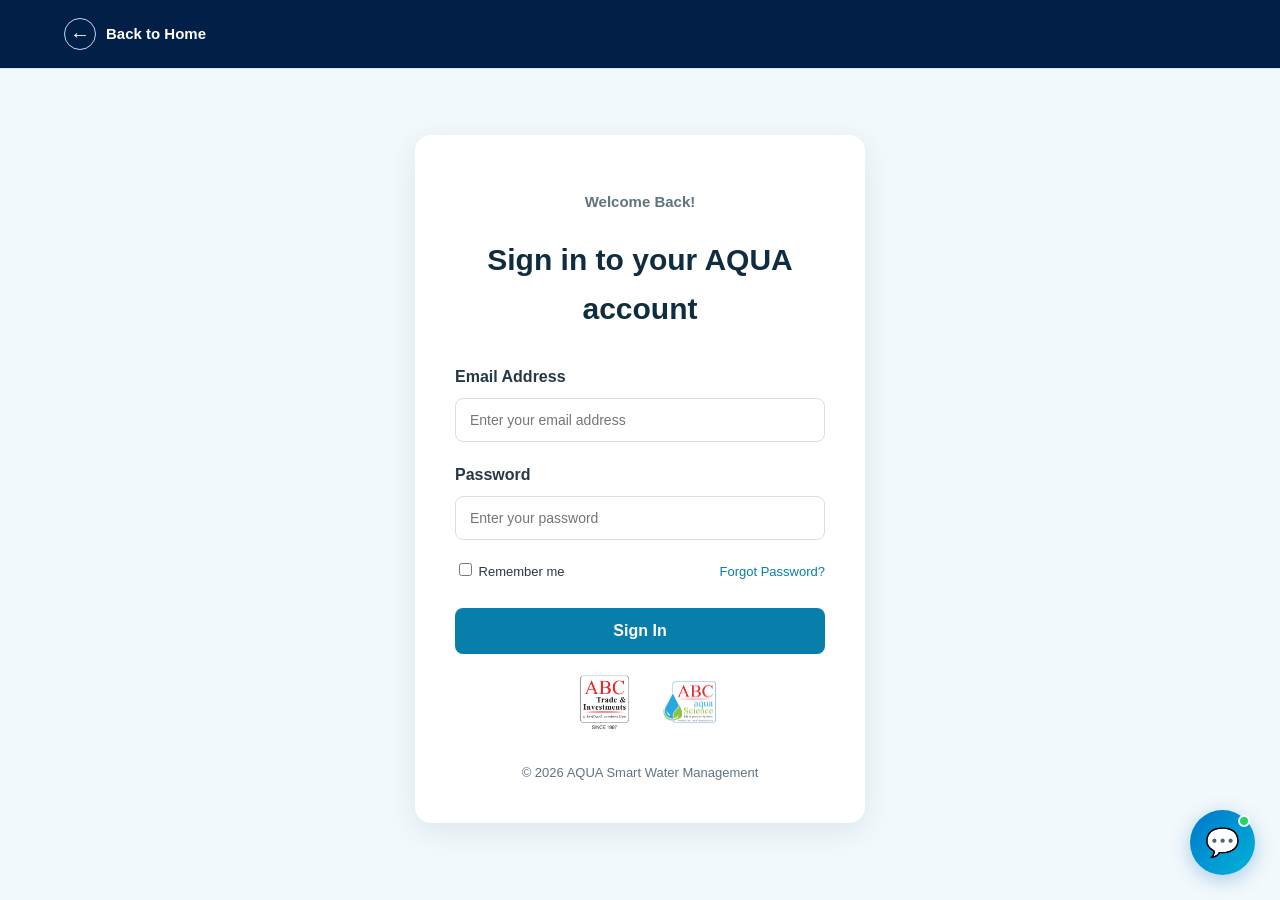
<file: account.html>
<!DOCTYPE html>
<html lang="en">
<head>
    <meta charset="UTF-8">
    <meta name="viewport" content="width=device-width, initial-scale=1.0">
    <title>My Account | AQUA</title>
    <link rel="icon" href="images/ABC Logo.png">
    <link rel="stylesheet" href="css/account.css">
</head>
<body>

    <header class="account-header">
        <div class="brand">
            <img src="images/ABC Logo.png" alt="ABC Logo" class="abc-logo">
            <img src="images/Aqua Logo.png" alt="AQUA Logo" class="aqua-logo">
        </div>

        <a href="dashboard.html" class="back-btn">← Back to Dashboard</a>
    </header>

    <main class="account-container">

        <div class="page-heading">
            <h1>My Account</h1>
            <p>Manage your personal information and account details.</p>
        </div>

        <section class="profile-card">

            <div class="profile-top">
                <div class="profile-avatar" id="profileAvatar">U</div>
                <div>
                    <h2 id="profileName">User Account</h2>
                    <p id="profileEmail">user@example.com</p>
                    <span class="account-badge">AQUA User</span>
                </div>
            </div>

            <hr>

            <h3>Personal Information</h3>

            <form id="accountForm">

                <div class="form-grid">

                    <div class="form-group">
                        <label for="fullName">Full Name</label>
                        <input type="text" id="fullName"
                               placeholder="Enter your full name" required>
                    </div>

                    <div class="form-group">
                        <label for="username">Username</label>
                        <input type="text" id="username"
                               placeholder="Enter username">
                    </div>

                    <div class="form-group">
                        <label for="email">Email Address</label>
                        <input type="email" id="email"
                               placeholder="Enter email" required>
                    </div>

                    <div class="form-group">
                        <label for="phone">Phone Number</label>
                        <input type="tel" id="phone"
                               placeholder="Enter phone number">
                    </div>

                    <div class="form-group">
                        <label for="accountType">Account Type</label>
                        <input type="text" id="accountType"
                               value="Standard User" readonly>
                    </div>

                    <div class="form-group">
                        <label for="joinedDate">Account Status</label>
                        <input type="text" id="joinedDate"
                               value="Active" readonly>
                    </div>

                </div>

                <button type="submit" class="save-btn">
                    Save Changes
                </button>

                <p id="saveMessage" class="save-message"></p>

            </form>

        </section>

        <section class="security-card">
            <h3>Account Security</h3>
            <p>Keep your account information safe and secure.</p>

            <div class="security-row">
                <div>
                    <strong>Password</strong>
                    <p>Change your account password.</p>
                </div>
                <button type="button" class="password-btn"
                        id="passwordBtn">
                    Change Password
                </button>
            </div>
        </section>

    </main>    
    <script src="js/account.js"></script>
    
<!-- AQUA AI CHATBOT -->

<div id="aqua-chatbot">

    <!-- Floating Chat Button -->
    <button id="chat-toggle" class="chat-toggle"
            aria-label="Open AQUA chatbot">
        <span class="chat-icon">💬</span>
        <span class="chat-notification"></span>
    </button>

    <!-- Chat Window -->
    <div id="chat-window" class="chat-window">

        <!-- Chat Header -->
        <div class="chat-header">

            <div class="bot-profile">
                <div class="bot-avatar">💧</div>

                <div class="bot-info">
                    <h3>AQUA Assistant</h3>
                    <span>
                        <span class="online-dot"></span>
                        Online | Here to help
                    </span>
                </div>
            </div>

            <button id="chat-close" class="chat-close"
                    aria-label="Close chatbot">
                &times;
            </button>

        </div>

        <!-- Chat Messages -->
        <div id="chat-messages" class="chat-messages">

            <div class="bot-message">
                <div class="message-avatar">💧</div>

                <div class="message-content">
                    <p>Hello! 👋 Welcome to AQUA Smart Water Management.</p>
                    <p>I'm your AQUA Assistant. How can I help you today?</p>
                </div>
            </div>

            <!-- Quick Questions -->
            <div class="quick-questions" id="quick-questions">

                <button class="quick-btn"
                        data-question="What is AQUA?">
                    What is AQUA?
                </button>

                <button class="quick-btn"
                        data-question="How can I check water levels?">
                    Check water levels
                </button>

                <button class="quick-btn"
                        data-question="How does the water pump work?">
                    Water pump information
                </button>

                <button class="quick-btn"
                        data-question="What should I do in an emergency?">
                    Emergency help
                </button>

                <button class="quick-btn"
                        data-question="How can I view reports?">
                    View reports
                </button>

            </div>

        </div>

        <!-- Chat Input -->
        <div class="chat-input-area">

            <input
                type="text"
                id="chat-input"
                placeholder="Type your message..."
                autocomplete="off"
                aria-label="Type your message"
            >

            <button id="chat-send" aria-label="Send message">
                ➤
            </button>

        </div>

        <div class="chat-footer">
            Powered by AQUA Smart Water Management
        </div>

    </div>

</div>

<!-- Chatbot CSS -->
<link rel="stylesheet" href="css/chatbot.css">

<!-- Chatbot JavaScript -->
<script src="js/chatbot.js" defer></script>

</body>
</html>
</file>
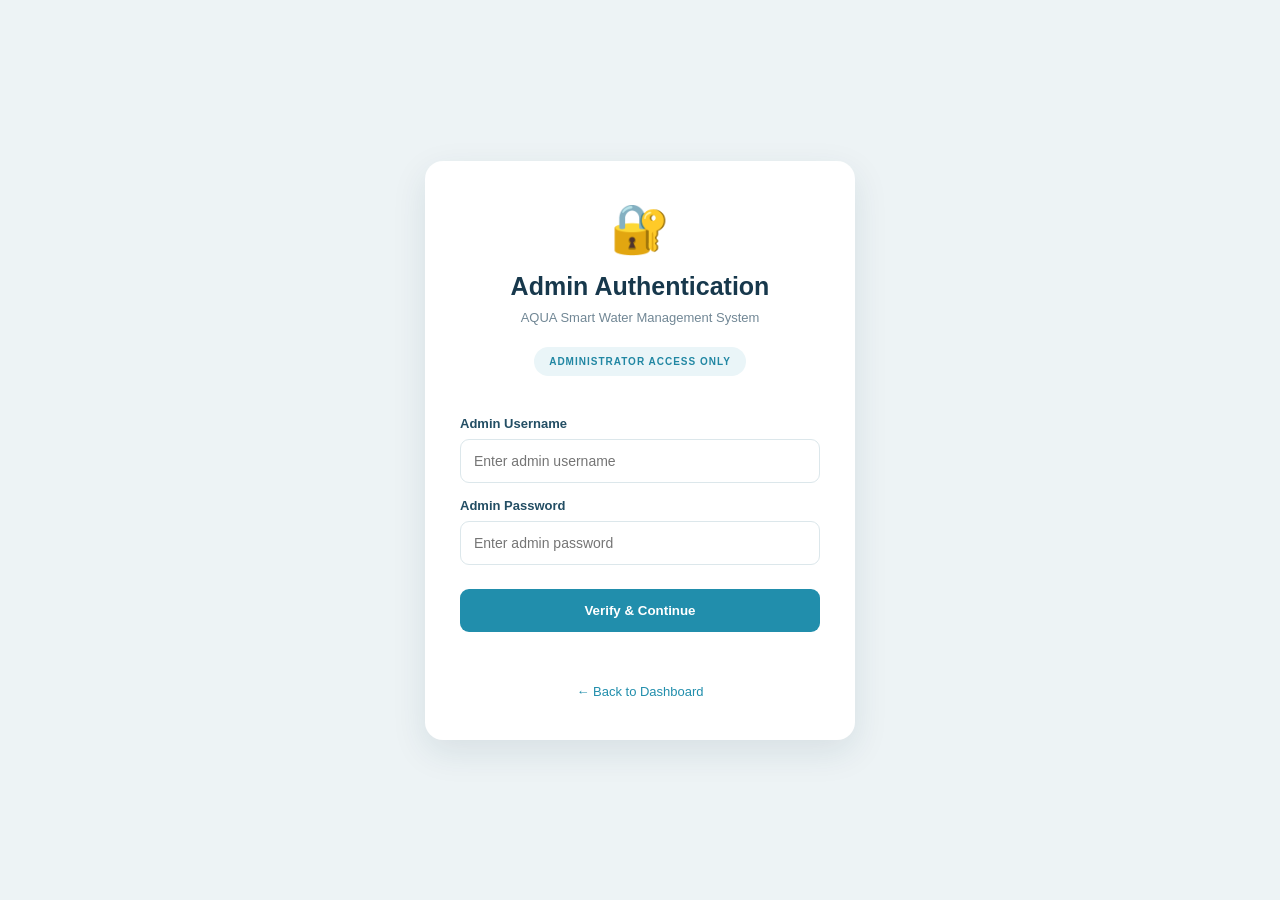
<file: admin-login.html>
<!DOCTYPE html>
<html lang="en">
<head>
    <meta charset="UTF-8">
    <meta name="viewport" content="width=device-width, initial-scale=1.0">
    <title>Admin Login | AQUA</title>
    <link rel="icon" href="images/ABC Logo.png">
    <link rel="stylesheet" href="css/admin-login.css">
    <script src="js/admin-login.js" defer></script>
</head>
<body>

    <div class="admin-login-container">

        <div class="admin-login-card">

            <div class="admin-icon">🔐</div>

            <h1>Admin Authentication</h1>

            <p class="subtitle">
                AQUA Smart Water Management System
            </p>

            <div class="admin-badge">ADMINISTRATOR ACCESS ONLY</div>

            <form id="adminLoginForm">

                <label for="adminUsername">Admin Username</label>
                <input
                    type="text"
                    id="adminUsername"
                    placeholder="Enter admin username"
                    required
                >

                <label for="adminPassword">Admin Password</label>
                <input
                    type="password"
                    id="adminPassword"
                    placeholder="Enter admin password"
                    required
                >

                <button type="submit">
                    Verify & Continue
                </button>

                <p id="adminError"></p>

            </form>

            <a href="dashboard.html" class="back-link">
                ← Back to Dashboard
            </a>

        </div>

    </div>

</body>
</html>
</file>
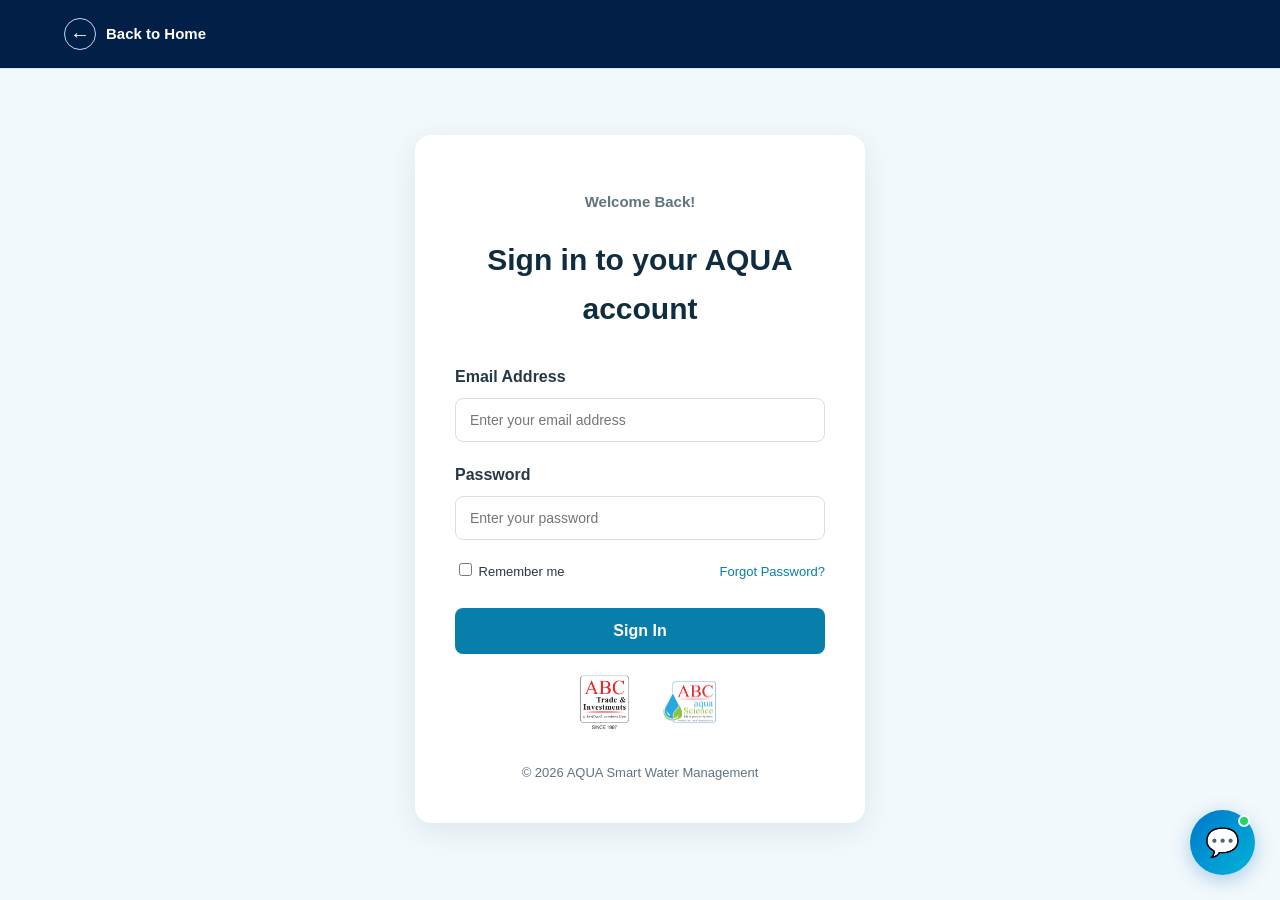
<file: emergency.html>
<!DOCTYPE html>
<html lang="en">
<head>
    <meta charset="UTF-8">
    <meta name="viewport" content="width=device-width, initial-scale=1.0">

    <title>Emergency Management | AQUA</title>
    <link rel="icon" href="images/ABC Logo.png">

    <link rel="stylesheet" href="css/emergency.css">
</head>

<body>

    <!-- TOP HEADER -->
    <header class="emergency-header">

        <div class="brand">
            <img src="images/ABC Logo.png"
                 alt="ABC Company Logo"
                 class="abc-logo">

            <div class="logo-divider"></div>

            <img src="images/Aqua Logo.png"
                 alt="AQUA Company Logo"
                 class="aqua-logo">
        </div>

        <a href="dashboard.html" class="back-btn">
            ← Back to Dashboard
        </a>

    </header>


    <main class="emergency-container">

        <!-- PAGE TITLE -->
        <section class="page-heading">
            <div>
                <h1>Emergency Management</h1>
                <p>Monitor and manage AQUA water system emergencies.</p>
            </div>

            <div class="system-status" id="systemStatus">
                <span class="status-dot"></span>
                <span id="systemStatusText">System Status: Normal</span>
            </div>
        </section>


        <!-- SUMMARY CARDS -->
        <section class="summary-grid">

            <div class="summary-card">
                <div class="summary-icon active-icon">!</div>
                <div>
                    <p>Active Alerts</p>
                    <h2 id="activeCount">0</h2>
                </div>
            </div>

            <div class="summary-card">
                <div class="summary-icon critical-icon">⚠</div>
                <div>
                    <p>Critical Alerts</p>
                    <h2 id="criticalCount">0</h2>
                </div>
            </div>

            <div class="summary-card">
                <div class="summary-icon resolved-icon">✓</div>
                <div>
                    <p>Resolved Alerts</p>
                    <h2 id="resolvedCount">0</h2>
                </div>
            </div>

            <div class="summary-card">
                <div class="summary-icon total-icon">▤</div>
                <div>
                    <p>Total Reports</p>
                    <h2 id="totalCount">0</h2>
                </div>
            </div>

        </section>


        <!-- EMERGENCY REPORT FORM -->
        <section class="content-card">

            <div class="section-heading">
                <div>
                    <h2>Report an Emergency</h2>
                    <p>Submit a report about a water system problem.</p>
                </div>

                <span class="section-label">Emergency Report</span>
            </div>

            <form id="emergencyForm">

                <div class="form-grid">

                    <div class="form-group">
                        <label for="emergencyType">
                            Emergency Type *
                        </label>

                        <select id="emergencyType" required>
                            <option value="">Select emergency type</option>
                            <option value="Low Water Level">Low Water Level</option>
                            <option value="Tank Overflow">Tank Overflow</option>
                            <option value="Pump Not Working">Pump Not Working</option>
                            <option value="Pump Running Continuously">Pump Running Continuously</option>
                            <option value="Water Leakage">Water Leakage</option>
                            <option value="Sensor Failure">Sensor Failure</option>
                            <option value="Power Failure">Power Failure</option>
                            <option value="Other">Other</option>
                        </select>
                    </div>


                    <div class="form-group">
                        <label for="priority">
                            Priority Level *
                        </label>

                        <select id="priority" required>
                            <option value="">Select priority</option>
                            <option value="Low">Low</option>
                            <option value="Medium">Medium</option>
                            <option value="High">High</option>
                            <option value="Critical">Critical</option>
                        </select>
                    </div>


                    <div class="form-group">
                        <label for="location">
                            Location *
                        </label>

                        <input
                            type="text"
                            id="location"
                            placeholder="Enter tank or system location"
                            required
                        >
                    </div>


                    <div class="form-group">
                        <label for="reporter">
                            Reported By
                        </label>

                        <input
                            type="text"
                            id="reporter"
                            placeholder="Enter your name"
                        >
                    </div>


                    <div class="form-group full-width">
                        <label for="description">
                            Emergency Description *
                        </label>

                        <textarea
                            id="description"
                            rows="4"
                            placeholder="Describe the emergency and any relevant details..."
                            required
                        ></textarea>
                    </div>


                    <div class="form-group full-width">
                        <label for="attachment">
                            Attach an Image (Optional)
                        </label>

                        <input
                            type="file"
                            id="attachment"
                            accept="image/*"
                        >

                        <small>Upload an image of the affected equipment if available.</small>
                    </div>

                </div>

                <div class="form-actions">
                    <button type="reset" class="reset-btn">
                        Clear Form
                    </button>

                    <button type="submit" class="submit-btn">
                        Submit Emergency Report
                    </button>
                </div>

                <p id="formMessage" class="form-message" aria-live="polite"></p>

            </form>

        </section>


        <!-- EMERGENCY HISTORY -->
        <section class="content-card history-card">

            <div class="section-heading">
                <div>
                    <h2>Emergency History</h2>
                    <p>View and manage submitted emergency reports.</p>
                </div>

                <button type="button" id="clearHistoryBtn" class="clear-btn">
                    Clear History
                </button>
            </div>


            <div class="table-wrapper">

                <table>
                    <thead>
                        <tr>
                            <th>No.</th>
                            <th>Date & Time</th>
                            <th>Emergency Type</th>
                            <th>Location</th>
                            <th>Priority</th>
                            <th>Status</th>
                            <th>Action</th>
                        </tr>
                    </thead>

                    <tbody id="emergencyTableBody">
                        <!-- Emergency records appear here -->
                    </tbody>
                </table>

                <div id="emptyMessage" class="empty-message">
                    <span>✓</span>
                    <h3>No Emergency Reports</h3>
                    <p>There are currently no emergency reports to display.</p>
                </div>

            </div>

        </section>


        <!-- EMERGENCY CONTACT -->
        <section class="contact-card">

            <div>
                <h2>Need Immediate Assistance?</h2>
                <p>Contact your system maintenance team for urgent technical support.</p>
            </div>

            <div class="contact-actions">
                <a href="mailto:support@example.com" class="contact-btn">
                    ✉ Contact Support
                </a>
            </div>

        </section>


        <!-- FOOTER -->
        <footer class="emergency-footer">
            <p>© 2026 AQUA Smart Water Management System. All Rights Reserved.</p>
        </footer>

    </main>


    <script src="js/emergency.js"></script>

<!-- AQUA AI CHATBOT -->

<div id="aqua-chatbot">

    <!-- Floating Chat Button -->
    <button id="chat-toggle" class="chat-toggle"
            aria-label="Open AQUA chatbot">
        <span class="chat-icon">💬</span>
        <span class="chat-notification"></span>
    </button>

    <!-- Chat Window -->
    <div id="chat-window" class="chat-window">

        <!-- Chat Header -->
        <div class="chat-header">

            <div class="bot-profile">
                <div class="bot-avatar">💧</div>

                <div class="bot-info">
                    <h3>AQUA Assistant</h3>
                    <span>
                        <span class="online-dot"></span>
                        Online | Here to help
                    </span>
                </div>
            </div>

            <button id="chat-close" class="chat-close"
                    aria-label="Close chatbot">
                &times;
            </button>

        </div>

        <!-- Chat Messages -->
        <div id="chat-messages" class="chat-messages">

            <div class="bot-message">
                <div class="message-avatar">💧</div>

                <div class="message-content">
                    <p>Hello! 👋 Welcome to AQUA Smart Water Management.</p>
                    <p>I'm your AQUA Assistant. How can I help you today?</p>
                </div>
            </div>

            <!-- Quick Questions -->
            <div class="quick-questions" id="quick-questions">

                <button class="quick-btn"
                        data-question="What is AQUA?">
                    What is AQUA?
                </button>

                <button class="quick-btn"
                        data-question="How can I check water levels?">
                    Check water levels
                </button>

                <button class="quick-btn"
                        data-question="How does the water pump work?">
                    Water pump information
                </button>

                <button class="quick-btn"
                        data-question="What should I do in an emergency?">
                    Emergency help
                </button>

                <button class="quick-btn"
                        data-question="How can I view reports?">
                    View reports
                </button>

            </div>

        </div>

        <!-- Chat Input -->
        <div class="chat-input-area">

            <input
                type="text"
                id="chat-input"
                placeholder="Type your message..."
                autocomplete="off"
                aria-label="Type your message"
            >

            <button id="chat-send" aria-label="Send message">
                ➤
            </button>

        </div>

        <div class="chat-footer">
            Powered by AQUA Smart Water Management
        </div>

    </div>

</div>

<!-- Chatbot CSS -->
<link rel="stylesheet" href="css/chatbot.css">

<!-- Chatbot JavaScript -->
<script src="js/chatbot.js" defer></script>

</body>
</html>
</file>
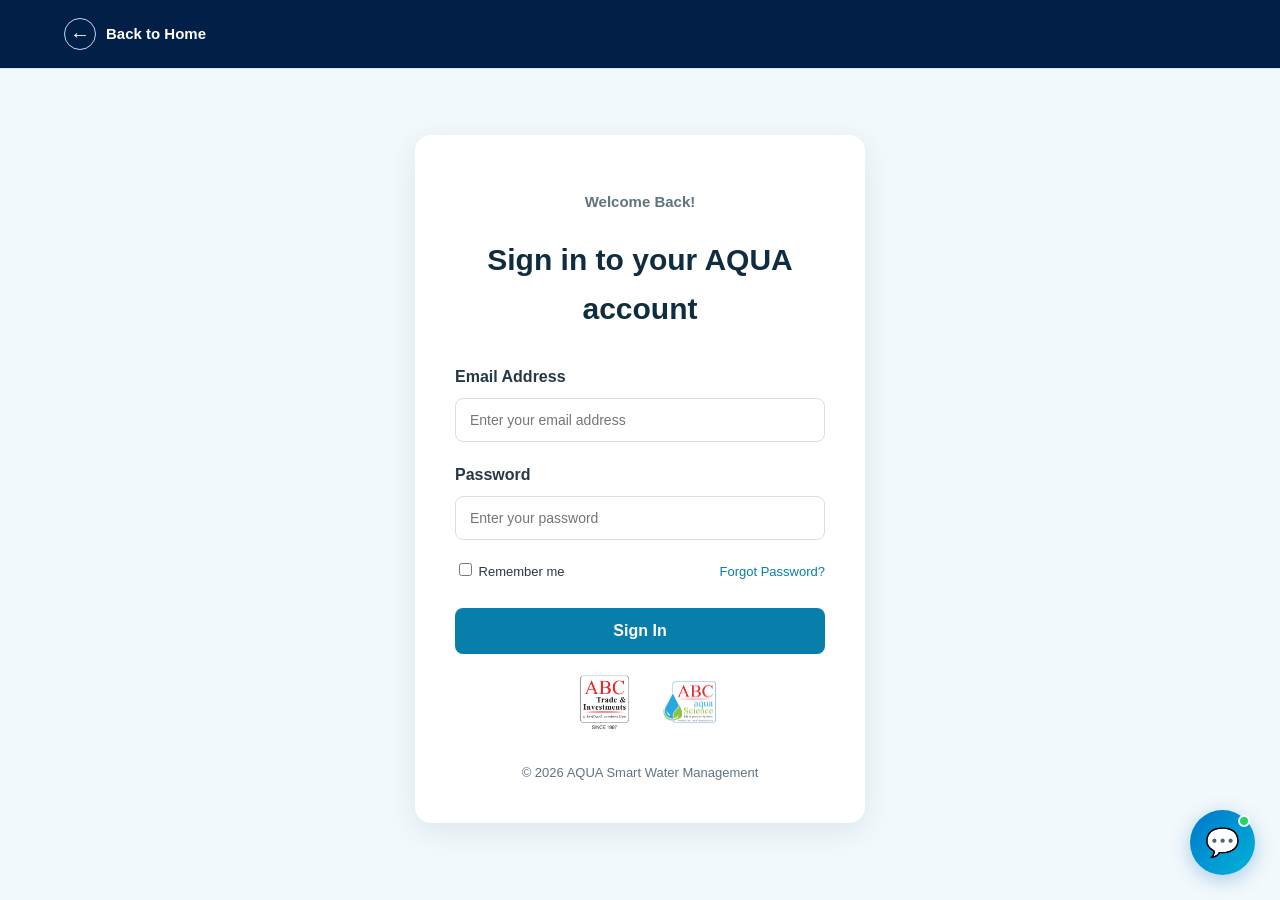
<file: login.html>
<!DOCTYPE html>
<html lang="en">
<head>
    <meta charset="UTF-8">
    <meta name="viewport" content="width=device-width, initial-scale=1.0">

    <title>Login | AQUA Smart Water Management</title>
    <link rel="icon" href="images/ABC Logo.png">
    <link rel="stylesheet" href="css/style.css">
    <link rel="stylesheet" href="css/responsive.css">
    <link rel="stylesheet" href="css/style.css">
    <link rel="stylesheet" href="css/responsive.css">

<!-- Login Logo Fix -->
<link rel="stylesheet" href="css/login-logo-fix.css">
</head>

<body class="login-page">
    <div class="login-background"></div>

    <header class="site-header">
       <div class="login-top-bar">
    <a href="index.html" class="back-home">
        <span class="back-icon">←</span>
        <span>Back to Home</span>
    </a>
</div>

        </div>
    </header>

    <main class="login-section">

        <div class="login-card">

            <div class="login-heading">
                
                <p><b>Welcome Back!</b></p>
                <h1>Sign in to your AQUA account</h1>
            </div>

            <form id="loginForm">

                <div class="form-group">
                    <label for="email">Email Address</label>

                    <input
                        type="email"
                        id="email"
                        name="email"
                        placeholder="Enter your email address"
                        required
                    >
                </div>

                <div class="form-group">
                    <label for="password">Password</label>

                    <input
                        type="password"
                        id="password"
                        name="password"
                        placeholder="Enter your password"
                        required
                    >
                 
                </div>

                <div class="login-options">
                    <label>
                        <input type="checkbox" id="remember">
                        Remember me
                    </label>

                    <a href="#" class="forgot-password">
                        Forgot Password?
                    </a>
                </div>

                <button type="submit" class="login-submit">
                    Sign In
                </button>

                <p id="loginMessage" class="login-message"></p>
            <div class="brand">
    
    <!-- ABC Company Logo -->
    <img
        src="images/ABC Logo.png"
        alt="ABC Company Logo"
        class="abc-logo"
    >

    <div class="brand-divider"></div>

    <!-- AQUA Company Logo -->
    <img
        src="images/Aqua Logo.png"
        alt="AQUA Company Logo"
        class="aqua-logo"
    >
     </form>
     </div>           
            <div class="login-footer">
                © 2026 AQUA Smart Water Management
            </div>

        </section>

    </main>

        </div>

    </main>
    <script src="js/login.js" defer></script>
    
<!-- AQUA AI CHATBOT -->

<div id="aqua-chatbot">

    <!-- Floating Chat Button -->
    <button id="chat-toggle" class="chat-toggle"
            aria-label="Open AQUA chatbot">
        <span class="chat-icon">💬</span>
        <span class="chat-notification"></span>
    </button>

    <!-- Chat Window -->
    <div id="chat-window" class="chat-window">

        <!-- Chat Header -->
        <div class="chat-header">

            <div class="bot-profile">
                <div class="bot-avatar">💧</div>

                <div class="bot-info">
                    <h3>AQUA Assistant</h3>
                    <span>
                        <span class="online-dot"></span>
                        Online | Here to help
                    </span>
                </div>
            </div>

            <button id="chat-close" class="chat-close"
                    aria-label="Close chatbot">
                &times;
            </button>

        </div>

        <!-- Chat Messages -->
        <div id="chat-messages" class="chat-messages">

            <div class="bot-message">
                <div class="message-avatar">💧</div>

                <div class="message-content">
                    <p>Hello! 👋 Welcome to AQUA Smart Water Management.</p>
                    <p>I'm your AQUA Assistant. How can I help you today?</p>
                </div>
            </div>

            <!-- Quick Questions -->
            <div class="quick-questions" id="quick-questions">

                <button class="quick-btn"
                        data-question="What is AQUA?">
                    What is AQUA?
                </button>

                <button class="quick-btn"
                        data-question="How can I check water levels?">
                    Check water levels
                </button>

                <button class="quick-btn"
                        data-question="How does the water pump work?">
                    Water pump information
                </button>

                <button class="quick-btn"
                        data-question="What should I do in an emergency?">
                    Emergency help
                </button>

                <button class="quick-btn"
                        data-question="How can I view reports?">
                    View reports
                </button>

            </div>

        </div>

        <!-- Chat Input -->
        <div class="chat-input-area">

            <input
                type="text"
                id="chat-input"
                placeholder="Type your message..."
                autocomplete="off"
                aria-label="Type your message"
            >

            <button id="chat-send" aria-label="Send message">
                ➤
            </button>

        </div>

        <div class="chat-footer">
            Powered by AQUA Smart Water Management
        </div>

    </div>

</div>

<!-- Chatbot CSS -->
<link rel="stylesheet" href="css/chatbot.css">

<!-- Chatbot JavaScript -->
<script src="js/chatbot.js" defer></script>

</body>
</html>
</file>
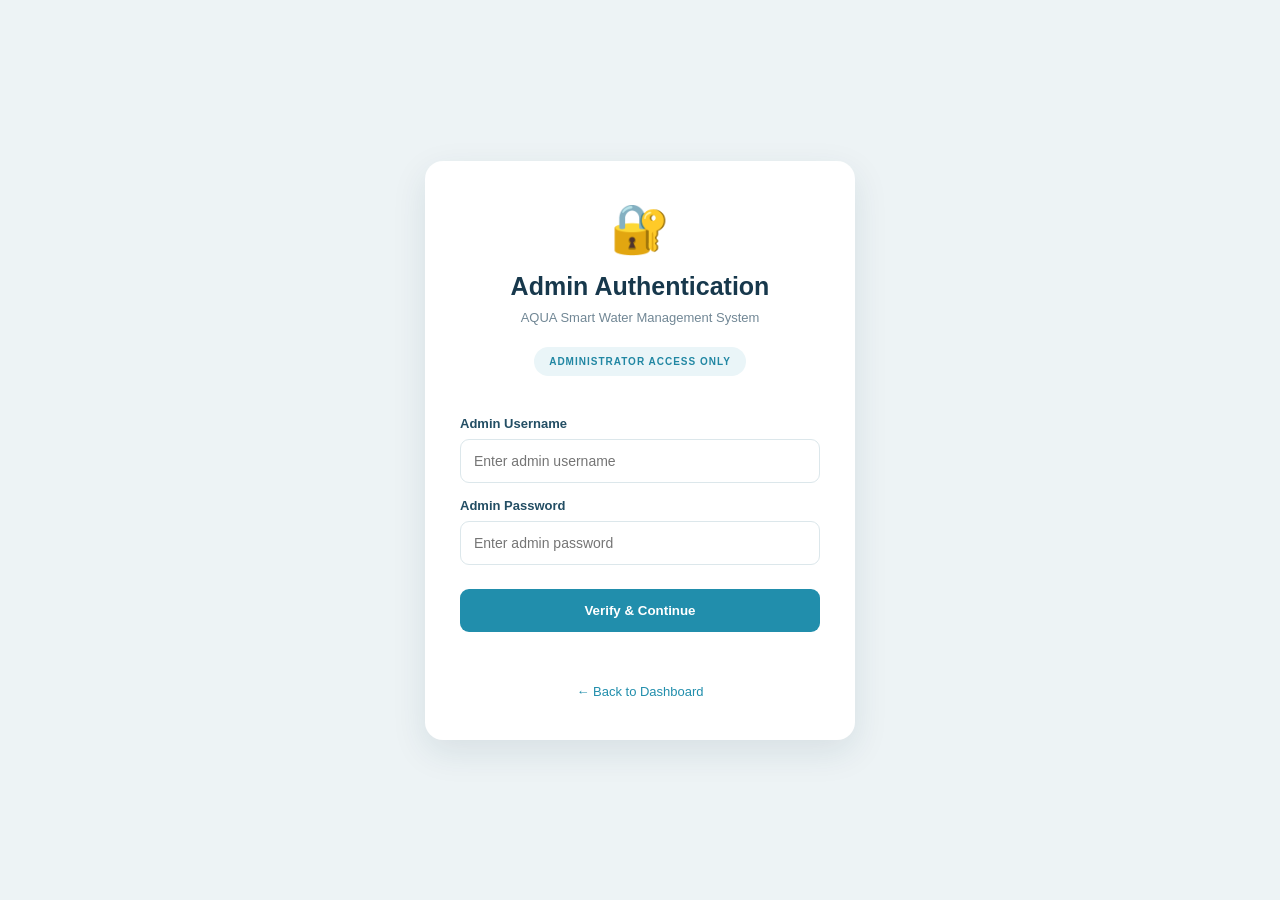
<file: settings.html>
<!DOCTYPE html>
<html lang="en">
<head>
    <meta charset="UTF-8">
    <meta name="viewport" content="width=device-width, initial-scale=1.0">

    <title>System Settings | AQUA Smart</title>
    <link rel="icon" href="images/ABC Logo.png">

    <link rel="stylesheet" href="css/dashboard.css">
    <link rel="stylesheet" href="css/settings.css">
    <script>
    if (
        sessionStorage.getItem("aquaUserRole") !== "admin" ||
        sessionStorage.getItem("aquaAdminVerified") !== "true"
    ) {
        window.location.replace("admin-login.html");
    }
</script>
</head>

<body>

    <header class="settings-header">
        <div>
            <h2>AQUA SMART</h2>
            <p>Water Management System</p>
        </div>

        <a href="dashboard.html" class="back-btn">
            ← Back to Dashboard
        </a>
    </header>

    <main class="settings-container">

        <div class="settings-title">
            <div>
                <span class="eyebrow">ADMINISTRATOR PANEL</span>
                <h1>System Settings</h1>
                <p>Configure your water monitoring system.</p>
            </div>
        </div>

        <section class="settings-card">

            <h2>System Configuration</h2>

            <p class="description">
                Changes are used by the water monitoring system.
            </p>

            <form id="settingsForm">

                <div class="settings-grid">

                    <div class="setting-field">
                        <label for="loginUsername">
                            User Login Username
                        </label>
                        <input type="text" id="loginUsername"
                               value="operator" required>
                    </div>

                    <div class="setting-field">
                        <label for="loginPassword">
                            User Login Password
                        </label>
                        <input type="password" id="loginPassword"
                               placeholder="Leave blank to keep current">
                    </div>

                    <div class="setting-field">
                        <label for="adminUsername">
                            Settings Username
                        </label>
                        <input type="text" id="adminUsername"
                               value="admin" required>
                    </div>

                    <div class="setting-field">
                        <label for="adminPassword">
                            Settings Password
                        </label>
                        <input type="password" id="adminPassword"
                               placeholder="Leave blank to keep current">
                    </div>

                    <div class="setting-field">
                        <label for="tankVolume">Tank Volume (L)</label>
                        <input type="number" id="tankVolume"
                               value="200" min="1" required>
                    </div>

                    <div class="setting-field">
                        <label for="tankHeight">Tank Height (CM)</label>
                        <input type="number" id="tankHeight"
                               value="90" min="1" required>
                    </div>

                    <div class="setting-field">
                        <label for="sensorOffset">Sensor Offset (CM)</label>
                        <input type="number" id="sensorOffset"
                               value="10" min="0" required>
                        <small>Sensor face to full water line.</small>
                    </div>

                    <div class="setting-field">
                        <label for="pumpOn">Pump ON Level (%)</label>
                        <input type="number" id="pumpOn"
                               value="30" min="0" max="100" required>
                    </div>

                    <div class="setting-field">
                        <label for="pumpOff">Pump OFF Level (%)</label>
                        <input type="number" id="pumpOff"
                               value="80" min="0" max="100" required>
                    </div>

                    <div class="setting-field">
                        <label for="pumpTolerance">
                            Pump Tolerance (%)
                        </label>
                        <input type="number" id="pumpTolerance"
                               value="3" min="0" max="20" required>
                    </div>

                </div>

                <div id="effectiveSettings" class="effective-settings">
                    Effective: ON ≤ 30% · OFF ≥ 80% (tol 3)
                </div>

                <p id="settingsMessage" role="status"></p>

                <div class="settings-actions">

                    <button type="submit" class="save-settings-btn">
                        SAVE SETTINGS
                    </button>

                    <a href="dashboard.html" class="close-settings-btn">
                        CLOSE
                    </a>

                </div>

            </form>

        </section>

    </main>

    <script src="js/settings.js"></script>

</body>
</html>
</file>
<file: css/account.css>
* {
    margin: 0;
    padding: 0;
    box-sizing: border-box;
}

body {
    font-family: Arial, sans-serif;
    background: #f2f6f8;
    color: #263b49;
}

.account-header {
    min-height: 90px;
    padding: 12px 5%;
    background: #ffffff;
    display: flex;
    justify-content: space-between;
    align-items: center;
    box-shadow: 0 2px 12px rgba(0,0,0,0.06);
}

.brand {
    display: flex;
    align-items: center;
    gap: 18px;
}

.abc-logo {
    width: 120px;
    height: 65px;
    object-fit: contain;
}

.aqua-logo {
    width: 96px;
    height: 55px;
    object-fit: contain;
}

.back-btn {
    text-decoration: none;
    background: #e8f2f5;
    color: #285c72;
    padding: 11px 18px;
    border-radius: 8px;
    font-weight: 600;
}

.account-container {
    max-width: 1050px;
    margin: 40px auto;
    padding: 0 20px;
}

.page-heading {
    margin-bottom: 25px;
}

.page-heading h1 {
    font-size: 30px;
    color: #244d63;
    margin-bottom: 8px;
}

.page-heading p {
    color: #71818b;
}

.profile-card,
.security-card {
    background: white;
    padding: 30px;
    border-radius: 14px;
    margin-bottom: 25px;
    box-shadow: 0 5px 20px rgba(30,65,80,0.07);
}

.profile-top {
    display: flex;
    align-items: center;
    gap: 20px;
    margin-bottom: 25px;
}

.profile-avatar {
    width: 75px;
    height: 75px;
    border-radius: 50%;
    background: #dceef0;
    color: #28677a;
    display: flex;
    align-items: center;
    justify-content: center;
    font-size: 30px;
    font-weight: bold;
}

.profile-top h2 {
    color: #244d63;
    margin-bottom: 6px;
}

.profile-top p {
    color: #77868e;
    margin-bottom: 8px;
}

.account-badge {
    display: inline-block;
    background: #e5f4ec;
    color: #34845d;
    padding: 5px 12px;
    border-radius: 20px;
    font-size: 12px;
}

hr {
    border: none;
    border-top: 1px solid #e8eef0;
    margin: 22px 0;
}

.profile-card h3,
.security-card h3 {
    color: #244d63;
    margin-bottom: 22px;
}

.form-grid {
    display: grid;
    grid-template-columns: 1fr 1fr;
    gap: 22px;
}

.form-group {
    display: flex;
    flex-direction: column;
    gap: 9px;
}

.form-group label {
    font-size: 14px;
    font-weight: 600;
    color: #435967;
}

.form-group input {
    padding: 13px;
    border: 1px solid #dce5e9;
    border-radius: 8px;
    outline: none;
    font-size: 14px;
}

.form-group input:focus {
    border-color: #438da2;
}

.form-group input[readonly] {
    background: #f3f6f7;
    color: #78858c;
}

.save-btn,
.password-btn {
    border: none;
    border-radius: 8px;
    padding: 12px 22px;
    cursor: pointer;
    font-weight: 600;
}

.save-btn {
    margin-top: 25px;
    background: #347d91;
    color: white;
}

.save-btn:hover {
    background: #286579;
}

.save-message {
    margin-top: 12px;
    color: #32845c;
    font-size: 14px;
}

.security-card > p {
    color: #77868e;
    margin-bottom: 20px;
}

.security-row {
    display: flex;
    justify-content: space-between;
    align-items: center;
    border-top: 1px solid #e8eef0;
    padding-top: 20px;
}

.security-row p {
    color: #77868e;
    margin-top: 6px;
    font-size: 13px;
}

.password-btn {
    background: #e8f2f5;
    color: #285c72;
}

@media (max-width: 650px) {
    .account-header {
        padding: 12px 18px;
        flex-wrap: wrap;
        gap: 12px;
    }

    .form-grid {
        grid-template-columns: 1fr;
    }

    .profile-card,
    .security-card {
        padding: 20px;
    }

    .security-row {
        align-items: flex-start;
        flex-direction: column;
        gap: 15px;
    }
}
</file>
<file: css/chatbot.css>
/* =====================================
   AQUA CHATBOT - MAIN CONTAINER
===================================== */

#aqua-chatbot {
    font-family: Arial, sans-serif;
    position: relative;
    z-index: 99999;
}

/* Floating Chat Button */

.chat-toggle {
    position: fixed;
    bottom: 25px;
    right: 25px;

    width: 65px;
    height: 65px;

    border: none;
    border-radius: 50%;

    background: linear-gradient(135deg, #0077cc, #00b4d8);
    color: white;

    font-size: 28px;
    cursor: pointer;

    box-shadow: 0 5px 20px rgba(0, 100, 180, 0.3);

    transition: 0.3s;
}

.chat-toggle:hover {
    transform: scale(1.1);
}

.chat-icon {
    display: inline-block;
}

.chat-notification {
    position: absolute;
    top: 5px;
    right: 5px;

    width: 12px;
    height: 12px;

    background: #25d366;
    border: 2px solid white;
    border-radius: 50%;
}

/* =====================================
   CHAT WINDOW
===================================== */

.chat-window {
    position: fixed;
    bottom: 105px;
    right: 25px;

    width: 360px;
    height: 510px;

    background: #ffffff;
    border-radius: 18px;

    box-shadow: 0 8px 35px rgba(0, 0, 0, 0.18);

    display: none;
    flex-direction: column;

    overflow: hidden;
    z-index: 99999;
}

.chat-window.active {
    display: flex;
    animation: chatOpen 0.3s ease;
}

@keyframes chatOpen {
    from {
        opacity: 0;
        transform: translateY(15px);
    }

    to {
        opacity: 1;
        transform: translateY(0);
    }
}

/* =====================================
   CHAT HEADER
===================================== */

.chat-header {
    background: linear-gradient(135deg, #0066b3, #00a8cc);

    color: white;

    padding: 18px;

    display: flex;
    align-items: center;
    justify-content: space-between;
}

.bot-profile {
    display: flex;
    align-items: center;
    gap: 12px;
}

.bot-avatar {
    width: 45px;
    height: 45px;

    background: white;
    color: #0077cc;

    border-radius: 50%;

    display: flex;
    justify-content: center;
    align-items: center;

    font-size: 25px;
}

.bot-info h3 {
    font-size: 16px;
    margin: 0 0 5px;
}

.bot-info span {
    font-size: 11px;
}

.online-dot {
    display: inline-block;

    width: 8px;
    height: 8px;

    background: #32e875;
    border-radius: 50%;
}

.chat-close {
    background: transparent;
    border: none;

    color: white;
    font-size: 28px;

    cursor: pointer;
}

/* =====================================
   CHAT MESSAGES
===================================== */

.chat-messages {
    flex: 1;

    padding: 18px;

    overflow-y: auto;

    background: #f4f8fc;
}

.bot-message,
.user-message {
    display: flex;
    margin-bottom: 15px;
    gap: 8px;
}

.message-avatar {
    width: 30px;
    height: 30px;

    min-width: 30px;

    background: #dff2ff;
    border-radius: 50%;

    display: flex;
    align-items: center;
    justify-content: center;
}

.message-content {
    max-width: 85%;

    background: white;

    padding: 11px 14px;

    border-radius: 5px 14px 14px 14px;

    box-shadow: 0 2px 7px rgba(0, 0, 0, 0.05);
}

.message-content p {
    font-size: 13px;
    line-height: 1.6;

    margin: 0 0 7px;
    color: #333;
}

.message-content p:last-child {
    margin-bottom: 0;
}

/* User Message */

.user-message {
    justify-content: flex-end;
}

.user-message .message-content {
    background: #0077cc;

    border-radius: 14px 5px 14px 14px;
}

.user-message .message-content p {
    color: white;
}

/* =====================================
   QUICK QUESTION BUTTONS
===================================== */

.quick-questions {
    display: flex;
    flex-direction: column;

    gap: 8px;

    margin: 10px 0 15px 38px;
}

.quick-btn {
    background: white;

    color: #0077cc;

    border: 1px solid #b9dff5;

    padding: 9px 12px;

    border-radius: 20px;

    font-size: 12px;

    cursor: pointer;

    text-align: left;

    transition: 0.2s;
}

.quick-btn:hover {
    background: #e4f4ff;
    border-color: #0077cc;
}

/* =====================================
   CHAT INPUT
===================================== */

.chat-input-area {
    display: flex;
    align-items: center;

    padding: 12px;

    border-top: 1px solid #e5eaf0;

    background: white;

    gap: 8px;
}

.chat-input-area input {
    flex: 1;

    min-width: 0;

    padding: 12px;

    border: 1px solid #d5dce5;

    border-radius: 25px;

    outline: none;

    font-size: 13px;
}

.chat-input-area input:focus {
    border-color: #0077cc;
}

.chat-input-area button {
    width: 42px;
    height: 42px;

    border: none;

    border-radius: 50%;

    background: #0077cc;

    color: white;

    font-size: 20px;

    cursor: pointer;
}

.chat-input-area button:hover {
    background: #005da3;
}

/* =====================================
   FOOTER
===================================== */

.chat-footer {
    text-align: center;

    padding: 8px;

    background: white;

    color: #999;

    font-size: 10px;
}

/* =====================================
   RESPONSIVE DESIGN
===================================== */

@media (max-width: 480px) {

    .chat-window {
        width: calc(100% - 24px);

        height: min(510px, calc(100dvh - 110px));

        right: 12px;
        bottom: 90px;
    }

    .chat-toggle {
        width: 58px;
        height: 58px;

        right: 15px;
        bottom: 15px;
    }

}
</file>
<file: css/admin-login.css>
* {
    margin: 0;
    padding: 0;
    box-sizing: border-box;
}

body {
    font-family: Arial, sans-serif;
    background: #edf3f5;
    min-height: 100vh;
}

.admin-login-container {
    min-height: 100vh;
    display: flex;
    align-items: center;
    justify-content: center;
    padding: 20px;
}

.admin-login-card {
    width: 100%;
    max-width: 430px;
    background: white;
    padding: 40px 35px;
    border-radius: 18px;
    box-shadow: 0 12px 35px rgba(20, 60, 80, .10);
    text-align: center;
}

.admin-icon {
    font-size: 48px;
    margin-bottom: 15px;
}

.admin-login-card h1 {
    color: #17384c;
    font-size: 25px;
    margin-bottom: 9px;
}

.subtitle {
    color: #718795;
    font-size: 13px;
    margin-bottom: 22px;
}

.admin-badge {
    display: inline-block;
    background: #eaf5f8;
    color: #2187a3;
    padding: 9px 15px;
    border-radius: 20px;
    font-size: 10px;
    font-weight: bold;
    letter-spacing: 1px;
    margin-bottom: 25px;
}

#adminLoginForm {
    text-align: left;
}

#adminLoginForm label {
    display: block;
    color: #234e64;
    font-size: 13px;
    font-weight: bold;
    margin: 15px 0 8px;
}

#adminLoginForm input {
    width: 100%;
    padding: 13px;
    border: 1px solid #dce7eb;
    border-radius: 9px;
    outline: none;
    font-size: 14px;
}

#adminLoginForm input:focus {
    border-color: #279bb8;
}

#adminLoginForm button {
    width: 100%;
    padding: 14px;
    margin-top: 24px;
    border: none;
    border-radius: 9px;
    background: #218eac;
    color: white;
    font-weight: bold;
    cursor: pointer;
}

#adminLoginForm button:hover {
    background: #176f89;
}

#adminError {
    color: #d14d4d;
    font-size: 12px;
    text-align: center;
    margin-top: 14px;
    min-height: 16px;
}

.back-link {
    display: inline-block;
    margin-top: 22px;
    color: #218eac;
    text-decoration: none;
    font-size: 13px;
}
.password-wrapper {
    position: relative;
    width: 100%;
}

.password-wrapper input {
    width: 100%;
    padding-right: 45px;
    box-sizing: border-box;
}

.toggle-password {
    position: absolute;
    right: 15px;
    top: 50%;
    transform: translateY(-50%);
    cursor: pointer;
    font-size: 18px;
    color: #555;
    user-select: none;
}
</file>
<file: css/emergency.css>
* {
    margin: 0;
    padding: 0;
    box-sizing: border-box;
}

body {
    font-family: Arial, Helvetica, sans-serif;
    background: #f3f7f8;
    color: #304653;
}

/* HEADER */

.emergency-header {
    min-height: 90px;
    padding: 12px 5%;
    background: #ffffff;
    display: flex;
    justify-content: space-between;
    align-items: center;
    box-shadow: 0 2px 12px rgba(0, 0, 0, 0.06);
}

.brand {
    display: flex;
    align-items: center;
    gap: 16px;
}

.abc-logo {
    width: 120px;
    height: 65px;
    object-fit: contain;
}

.aqua-logo {
    width: 96px;
    height: 55px;
    object-fit: contain;
}

.logo-divider {
    width: 1px;
    height: 42px;
    background: #dce5e9;
}

.back-btn {
    text-decoration: none;
    color: #315f73;
    background: #eaf2f5;
    padding: 11px 18px;
    border-radius: 8px;
    font-size: 14px;
    font-weight: 600;
}

.back-btn:hover {
    background: #dcebef;
}

/* MAIN CONTAINER */

.emergency-container {
    max-width: 1250px;
    margin: 35px auto;
    padding: 0 25px;
}

.page-heading {
    display: flex;
    justify-content: space-between;
    align-items: center;
    gap: 20px;
    margin-bottom: 28px;
}

.page-heading h1 {
    color: #244e63;
    font-size: 29px;
    margin-bottom: 9px;
}

.page-heading p {
    color: #7b8b93;
    font-size: 14px;
}

/* SYSTEM STATUS */

.system-status {
    display: flex;
    align-items: center;
    gap: 9px;
    padding: 11px 16px;
    background: #e9f5ed;
    color: #37805a;
    border-radius: 25px;
    font-size: 13px;
    font-weight: 600;
}

.status-dot {
    width: 9px;
    height: 9px;
    background: #43a66b;
    border-radius: 50%;
}

.system-status.warning {
    background: #fff3df;
    color: #b87920;
}

.system-status.warning .status-dot {
    background: #e7a23d;
}

.system-status.critical {
    background: #fdeaea;
    color: #c44848;
}

.system-status.critical .status-dot {
    background: #d94b4b;
}

/* SUMMARY CARDS */

.summary-grid {
    display: grid;
    grid-template-columns: repeat(4, 1fr);
    gap: 18px;
    margin-bottom: 28px;
}

.summary-card {
    background: #ffffff;
    padding: 23px 20px;
    border-radius: 12px;
    display: flex;
    align-items: center;
    gap: 16px;
    box-shadow: 0 4px 15px rgba(40, 75, 90, 0.05);
    border: 1px solid #edf1f3;
}

.summary-icon {
    width: 48px;
    height: 48px;
    display: flex;
    align-items: center;
    justify-content: center;
    border-radius: 12px;
    font-size: 23px;
    font-weight: bold;
}

.active-icon {
    background: #fff0e8;
    color: #d77a43;
}

.critical-icon {
    background: #fde9e9;
    color: #d44e4e;
}

.resolved-icon {
    background: #e8f5ed;
    color: #399568;
}

.total-icon {
    background: #e9f1f7;
    color: #477b9d;
}

.summary-card p {
    color: #7c8b93;
    font-size: 13px;
    margin-bottom: 7px;
}

.summary-card h2 {
    color: #294c60;
    font-size: 25px;
}

/* CONTENT CARDS */

.content-card {
    background: #ffffff;
    padding: 28px;
    border-radius: 13px;
    margin-bottom: 27px;
    box-shadow: 0 4px 18px rgba(40, 75, 90, 0.05);
    border: 1px solid #edf1f3;
}

.section-heading {
    display: flex;
    justify-content: space-between;
    align-items: center;
    gap: 15px;
    margin-bottom: 25px;
}

.section-heading h2 {
    color: #294f63;
    font-size: 20px;
    margin-bottom: 7px;
}

.section-heading p {
    color: #819099;
    font-size: 13px;
}

.section-label {
    background: #eaf2f5;
    color: #42758a;
    padding: 8px 13px;
    border-radius: 20px;
    font-size: 12px;
    font-weight: 600;
}

/* FORM */

.form-grid {
    display: grid;
    grid-template-columns: 1fr 1fr;
    gap: 22px;
}

.form-group {
    display: flex;
    flex-direction: column;
    gap: 9px;
}

.full-width {
    grid-column: 1 / -1;
}

.form-group label {
    color: #425c6a;
    font-size: 13px;
    font-weight: 600;
}

.form-group input,
.form-group select,
.form-group textarea {
    width: 100%;
    padding: 13px 14px;
    border: 1px solid #dce5e9;
    border-radius: 8px;
    outline: none;
    font-family: inherit;
    font-size: 13px;
    color: #344e5c;
    background: #ffffff;
}

.form-group textarea {
    resize: vertical;
    min-height: 110px;
}

.form-group input:focus,
.form-group select:focus,
.form-group textarea:focus {
    border-color: #5a9bad;
    box-shadow: 0 0 0 3px rgba(90, 155, 173, 0.10);
}

.form-group small {
    color: #89969d;
    font-size: 11px;
}

.form-actions {
    display: flex;
    justify-content: flex-end;
    gap: 12px;
    margin-top: 25px;
}

.reset-btn,
.submit-btn,
.clear-btn {
    padding: 12px 20px;
    border: none;
    border-radius: 8px;
    cursor: pointer;
    font-size: 13px;
    font-weight: 600;
}

.reset-btn {
    background: #edf2f4;
    color: #536d7a;
}

.submit-btn {
    background: #347e92;
    color: #ffffff;
}

.submit-btn:hover {
    background: #28687c;
}

.reset-btn:hover {
    background: #e0e8eb;
}

.form-message {
    margin-top: 15px;
    font-size: 13px;
}

.form-message.success {
    color: #32865c;
}

.form-message.error {
    color: #cf4848;
}

/* HISTORY TABLE */

.history-card {
    overflow: hidden;
}

.table-wrapper {
    width: 100%;
    overflow-x: auto;
}

table {
    width: 100%;
    border-collapse: collapse;
    min-width: 850px;
}

thead {
    background: #edf4f6;
}

th {
    color: #426174;
    font-size: 12px;
    font-weight: 600;
    text-align: left;
    padding: 15px 12px;
    white-space: nowrap;
}

td {
    padding: 15px 12px;
    border-bottom: 1px solid #edf1f3;
    color: #5b6f7a;
    font-size: 12px;
}

tbody tr:hover {
    background: #f8fbfc;
}

/* PRIORITY BADGES */

.priority-badge,
.status-badge {
    display: inline-block;
    padding: 6px 10px;
    border-radius: 20px;
    font-size: 11px;
    font-weight: 600;
}

.priority-low {
    background: #eaf3f9;
    color: #4782a4;
}

.priority-medium {
    background: #fff5df;
    color: #b98227;
}

.priority-high {
    background: #ffede2;
    color: #d4773d;
}

.priority-critical {
    background: #fde8e8;
    color: #c74747;
}

.status-active {
    background: #fff0e7;
    color: #d27b40;
}

.status-resolved {
    background: #e8f5ed;
    color: #37845c;
}

/* ACTION BUTTONS */

.resolve-btn {
    border: none;
    background: #e8f5ed;
    color: #37845c;
    padding: 7px 11px;
    border-radius: 6px;
    font-size: 11px;
    font-weight: 600;
    cursor: pointer;
}

.resolve-btn:hover {
    background: #d6ecdf;
}

.resolved-text {
    color: #37845c;
    font-size: 11px;
    font-weight: 600;
}

.clear-btn {
    background: #fff0ef;
    color: #c45151;
}

.clear-btn:hover {
    background: #fce2e0;
}

/* EMPTY STATE */

.empty-message {
    text-align: center;
    padding: 35px 15px;
    color: #87969d;
}

.empty-message span {
    display: inline-flex;
    width: 45px;
    height: 45px;
    justify-content: center;
    align-items: center;
    background: #e8f5ed;
    color: #37845c;
    border-radius: 50%;
    font-size: 22px;
    margin-bottom: 12px;
}

.empty-message h3 {
    color: #476271;
    font-size: 16px;
    margin-bottom: 7px;
}

.empty-message p {
    font-size: 13px;
}

/* CONTACT CARD */

.contact-card {
    background: #eaf2f5;
    border: 1px solid #dce9ed;
    border-radius: 12px;
    padding: 25px 28px;
    display: flex;
    justify-content: space-between;
    align-items: center;
    gap: 20px;
    margin-bottom: 30px;
}

.contact-card h2 {
    color: #28566b;
    font-size: 18px;
    margin-bottom: 8px;
}

.contact-card p {
    color: #71858f;
    font-size: 13px;
}

.contact-btn {
    display: inline-block;
    text-decoration: none;
    background: #347e92;
    color: #ffffff;
    padding: 12px 18px;
    border-radius: 8px;
    font-size: 13px;
    font-weight: 600;
    white-space: nowrap;
}

.contact-btn:hover {
    background: #28687c;
}

/* FOOTER */

.emergency-footer {
    text-align: center;
    padding: 18px 10px;
    color: #89969d;
    font-size: 12px;
}

/* RESPONSIVE DESIGN */

@media (max-width: 900px) {
    .summary-grid {
        grid-template-columns: repeat(2, 1fr);
    }
}

@media (max-width: 650px) {
    .emergency-header {
        padding: 12px 18px;
        flex-wrap: wrap;
        gap: 12px;
    }

    .abc-logo {
        width: 95px;
    }

    .aqua-logo {
        width: 76px;
    }

    .emergency-container {
        margin-top: 25px;
        padding: 0 15px;
    }

    .page-heading {
        align-items: flex-start;
        flex-direction: column;
    }

    .summary-grid {
        grid-template-columns: 1fr 1fr;
        gap: 10px;
    }

    .summary-card {
        padding: 15px 12px;
        gap: 10px;
    }

    .summary-icon {
        width: 40px;
        height: 40px;
    }

    .summary-card h2 {
        font-size: 21px;
    }

    .content-card {
        padding: 20px 15px;
    }

    .form-grid {
        grid-template-columns: 1fr;
    }

    .full-width {
        grid-column: auto;
    }

    .form-actions {
        flex-direction: column-reverse;
    }

    .form-actions button {
        width: 100%;
    }

    .section-heading {
        align-items: flex-start;
        flex-direction: column;
    }

    .contact-card {
        align-items: flex-start;
        flex-direction: column;
    }
}

@media (max-width: 380px) {
    .summary-grid {
        grid-template-columns: 1fr;
    }
}
</file>
<file: css/style.css>
/* AQUA WEBSITE - RESPONSIVE STYLES */


/* Tablets and smaller laptops */

@media (max-width: 900px) {

    .nav-toggle {
        display: block;
    }

    .navbar {
        position: relative;
    }

    .nav-menu {
        display: none;
        position: absolute;
        top: 100%;
        left: 0;
        right: 0;

        padding: 20px 40px 40px;

        background: var(--white);
        border: 1px solid var(--border);
        box-shadow: var(--shadow);

        flex-direction: column;
        align-items: stretch;
        gap: 4px;
    }

    .nav-menu.is-open {
        display: flex;
    }

    .nav-menu a {
        display: block;
        padding: 11px 4px;
    }

    .card-grid {
        grid-template-columns: repeat(2, 1fr);
    }

    .steps-grid {
        grid-template-columns: repeat(2, 1fr);
    }

    .split,
    .contact-layout {
        gap: 32px;
    }

}
/* =========================
   AQUA HEADER LOGO
========================= */

.navbar {
    min-height: 110px;
    display: flex;
    align-items: center;
}

.brand {
    display: flex;
    align-items: center;
    flex-shrink: 0;
    width: auto;
    max-width: none;
}

.header-image {
    display: block;
    width: 260px;
    height: 100px;
    max-width: none;
    object-fit: contain;
}

/* Mobile phones */

@media (max-width: 650px) {

    .container {
        width: min(100% - 30px, 1120px);
    }

    .hero {
        min-height: 510px;
    }

    .hero-content {
        padding-block: 70px;
    }

    .section {
        padding-block: 60px;
    }

    .split,
    .contact-layout,
    .card-grid,
    .two-cards,
    .steps-grid {
        grid-template-columns: 1fr;
    }

    .content-image {
        min-height: 230px;
    }

    .cta {
        align-items: flex-start;
        flex-direction: column;
    }

    .footer-inner {
        flex-direction: column;
        gap: 6px;
    }

    .contact-form {
        padding: 20px;
    }

}


/* Respect reduced-motion settings */

@media (prefers-reduced-motion: reduce) {

    html {
        scroll-behavior: auto;
    }

    *,
    *::before,
    *::after {
        animation-duration: 0.01ms !important;
        transition-duration: 0.01ms !important;
    }

}

/* =========================
   LOGIN PAGE
========================= */

.login-page {
    background: #F2F9FC;
    min-height: 100vh;
}

.login-section {
    min-height: calc(100vh - 80px);
    display: flex;
    align-items: center;
    justify-content: center;
    padding: 40px 20px;
}

.login-card {
    background: #ffffff;
    width: 100%;
    max-width: 450px;
    padding: 40px;
    border-radius: 16px;
    box-shadow: 0 8px 30px rgba(7, 59, 92, 0.10);
}

.login-heading {
    text-align: center;
    margin-bottom: 30px;
}

.login-heading h1 {
    color: #102d3f;
    font-size: 30px;
    margin-bottom: 10px;
}

.login-heading p {
    color: #607381;
    font-size: 15px;
}

.login-card .form-group {
    margin-bottom: 20px;
}

.login-card .form-group label {
    display: block;
    margin-bottom: 8px;
    color: #263746;
    font-weight: 600;
}

.login-card .form-group input {
    width: 100%;
    padding: 13px 14px;
    border: 1px solid #d5e1e8;
    border-radius: 8px;
    font-size: 14px;
    box-sizing: border-box;
}

.login-card .form-group input:focus {
    outline: none;
    border-color: #087EAA;
    box-shadow: 0 0 0 3px rgba(8, 126, 170, 0.12);
}

.login-options {
    display: flex;
    justify-content: space-between;
    align-items: center;
    gap: 10px;
    flex-wrap: wrap;
    margin-bottom: 25px;
    font-size: 13px;
}

.login-options a {
    color: #087EAA;
    text-decoration: none;
}

.login-submit {
    width: 100%;
    padding: 14px;
    background: #087EAA;
    color: white;
    border: none;
    border-radius: 8px;
    font-size: 16px;
    font-weight: 600;
    cursor: pointer;
}

.login-submit:hover {
    background: #073B5C;
}

.login-message {
    text-align: center;
    font-size: 14px;
    margin-top: 15px;
}

.login-footer {
    text-align: center;
    margin-top: 30px;
    color: #607381;
    font-size: 13px;
}

.back-home {
    color: #087EAA;
    text-decoration: none;
    font-weight: 600;
}
/* Navigation Login Button */

.login-btn {
    background: #ffffff;
    color: #1d146b !important;
    padding: 10px 22px;
    border-radius: 7px;
    text-decoration: none;
    font-weight: 600;
    transition: background 0.3s ease;
}

.login-btn:hover {
    background: #feffff;
}

/* COMPANY FOOTER */

.site-footer {
    background: #073B5C;
    color: #ffffff;
    padding: 45px 0 0;
}

.footer-container {
    display: flex;
    justify-content: space-between;
    align-items: center;
    gap: 40px;
    flex-wrap: wrap;
    padding-bottom: 35px;
}

.footer-brand {
    display: flex;
    align-items: center;
    gap: 25px;
}


.footer-contact h3 {
    margin-bottom: 15px;
    color: #19C3D1;
}

.footer-contact p {
    margin: 8px 0;
    font-size: 14px;
    line-height: 1.6;
}

.footer-bottom {
    border-top: 1px solid rgba(255,255,255,0.2);
    text-align: center;
    padding: 15px;
    font-size: 13px;
}

@media (max-width: 600px) {
    .footer-container {
        flex-direction: column;
        align-items: flex-start;
    }

    .abc-logo {
        width: 145px;
    }

    .aqua-logo {
        width: 90px;
    }
}
.footer-bottom {
    border-top: 1px solid rgba(255,255,255,0.2);
    text-align: center;
    padding: 15px;
    font-size: 13px;
}

.footer-bottom p {
    margin: 0;
}
.footer-bottom {
    width: 100%;
    display: flex;
    justify-content: center;
    align-items: center;
    text-align: center;
    border-top: 1px solid rgba(255,255,255,0.2);
    padding: 15px 0;
    box-sizing: border-box;
}

.footer-bottom p {
    margin: 0;
    text-align: center;
    width: 100%;
}
.footer-brand {
    display: flex;
    align-items: left;
    justify-content: left;
    gap: 35px;
    width: 10%;
}

.abc-logo {
    width: 150px;
    height: 90px;
    object-fit: contain;
}

.aqua-logo {
    width: 150px;
    height: 90px;
    object-fit: contain;
}
.login-top-bar {
    width: 100%;
    padding: 18px 5%;
    background: #022047;
}

.back-home {
    display: inline-flex;
    align-items: center;
    gap: 10px;
    color: #ffffff;
    text-decoration: none;
    font-size: 15px;
    font-weight: 600;
    transition: all 0.3s ease;
}

.back-icon {
    width: 32px;
    height: 32px;
    display: flex;
    align-items: center;
    justify-content: center;
    border: 1px solid #b7deec;
    border-radius: 50%;
    font-size: 20px;
    transition: all 0.3s ease;
}

.back-home:hover {
    color: #a4cee7;
}

.back-home:hover .back-icon {
    background: #cbe1e9;
    color: rgb(255, 255, 255);
    transform: translateX(-4px);
}
/* =========================
   HERO SECTIONS
========================= */

.hero {
    width: 100%;
    min-height: 450px;

    background-size: cover;
    background-position: center;
    background-repeat: no-repeat;

    display: flex;
    align-items: center;

    position: relative;
    isolation: isolate;
}

/* Hero Background Images */

.hero-home {
    background-image: url("../images/hero-home.png");
}

.hero-about {
    background-image: url("../images/hero-about.png");
}

.hero-products {
    background-image: url("../images/hero-product.png");
}

.hero-how-it-works {
    background-image: url("../images/hero-how-it-works.png");
}

.hero-contact {
    background-image: url("../images/hero-contact.png");
}

/* Dark Overlay */

.hero::before {
    content: "";
    position: absolute;
    inset: 0;

    background: rgba(0, 25, 50, 0.55);

    z-index: -1;
}

/* Hero Content */

.hero-content {
    position: relative;
    z-index: 1;

    color: #ffffff;
    padding: 50px;
}
/* Responsive Header Logo */

@media (max-width: 900px) {
    .header-image {
        width: 210px;
        height: 80px;
    }

    .navbar {
        min-height: 90px;
    }
}

@media (max-width: 650px) {
    .header-image {
        width: 165px;
        height: 65px;
    }

    .navbar {
        min-height: 75px;
    }
}
/* =========================
   AQUA HEADER & LOGO
========================= */

.site-header {
    width: 100%;
    position: relative;
    z-index: 1000;
}

.navbar {
    min-height: 110px;
    display: flex;
    align-items: center;
    justify-content: space-between;
    gap: 25px;
}

.brand {
    display: flex;
    align-items: center;
    flex-shrink: 0;
    width: auto;
}

.header-image {
    width: 260px !important;
    height: 100px !important;
    max-width: none !important;
    object-fit: contain;
    display: block;
}

/* Navigation menu */

.nav-menu {
    display: flex;
    align-items: center;
    gap: 25px;
}
.site-header {
    width: 100%;
    overflow: visible;
}

.navbar {
    min-height: 220px;
    display: flex;
    align-items: center;
    justify-content: space-between;
    gap: 20px;
    overflow: visible;
}

.brand {
    display: flex;
    align-items: center;
    flex-shrink: 0;
    width: auto;
    overflow: visible;
}

/* Tablet */

@media (max-width: 900px) {
    .header-image {
        width: 210px !important;
        height: 80px !important;
    }
}

/* Mobile */

@media (max-width: 900px) {
    .header-image {
        width: 200px !important;
        height: 80px !important;
    }
}

@media (max-width: 650px) {
    .header-image {
        width: 155px !important;
        height: 65px !important;
    }
}
.header-image {
    width: 260px !important;
    height: 100px !important;
    max-width: none !important;

    object-fit: contain !important;
    object-position: center;

    display: block;
}
.hero-home {
    background-image: url("../images/hero-home.png") !important;
    background-size: cover !important;
    background-position: center !important;
    min-height: 600px !important;
}
.hero-about {
    background-image: url("../images/hero-about.png")!important;
     background-size: cover !important;
    background-position: center !important;
    min-height: 600px !important;
}
.hero-products {
    background-image: url("../images/hero-product1.png")!important;
     background-size: cover !important;
    background-position: center !important;
    min-height: 600px !important;
}
.hero-how {
    background:
        linear-gradient(rgba(0, 70, 140, 0.25),
                        rgba(0, 70, 140, 0.35)),
        url("../images/hero-how-it-works.png")!important;

    background-size: cover;
    background-position: center;
    background-repeat: no-repeat;
}
.hero-contact {
    background-image:
        linear-gradient(rgba(0, 70, 140, 0.25),
                        rgba(0, 70, 140, 0.35)),
        url("images/hero-contact.png") !important;

    background-size: cover !important;
    background-position: center !important;
    background-repeat: no-repeat !important;
}
.hero-contact {
    background-image:
        linear-gradient(rgba(0, 70, 140, 0.25),
                        rgba(0, 70, 140, 0.35)),
        url("../images/hero-contactus.png") !important;

    background-size: cover;
    background-position: center;
    background-repeat: no-repeat;
}
/* Only the second section after Hero */
.contact-section {
    background: linear-gradient(
        135deg,
        #102A43,
        #163B5C
    );

    color: #FFFFFF;
}

/* Section headings */
.contact-section h2,
.contact-section h3 {
    color: #FFFFFF;
}

/* Paragraphs */
.contact-section p {
    color: #010508;
}

/* Contact form */
.contact-section input,
.contact-section textarea,
.contact-section select {
    background-color: #FFFFFF;
    color: #16324F;
    border: 1px solid #B8D5E8;
}

/* Form labels */
.contact-section label {
    color: #FFFFFF;
}
main > section:nth-child(2) {
    background: #afdcff(41, 61, 117) !important;
}
/* AQUA SMART - Premium Ocean Tech Theme */

:root {
    --navy: #102A43;
    --ocean: #245B82;
    --teal: #00B8A9;
    --aqua: #38BDF8;
    --ice: #E8F5FA;
    --white: #FFFFFF;
}

/* Section 2 */
.intro-dark {
    background: linear-gradient(
        120deg,
        #102A43,
        #245B82
    );
    color: var(--white);
}

/* Section 3 */
.section-soft {
    background: var(--ice);
    color: var(--navy);
}

/* Section 4 */
.contact-cta {
    background: linear-gradient(
        120deg,
        #102A43,
        #163B5C
    );
    color: var(--white);
}

/* Aqua highlights */
.eyebrow {
    color: var(--teal);
}

/* Buttons */
.btn-primary {
    background: var(--teal);
    border-color: var(--teal);
    color: var(--white);
}

.btn-primary:hover {
    background: #008F83;
    border-color: #008F83;
}

/* Cards */
.info-card {
    background: var(--white);
    border-radius: 16px;
    box-shadow: 0 8px 25px rgba(16,42,67,0.10);
    transition: transform 0.3s ease;
}

.info-card:hover {
    transform: translateY(-6px);
}

/* ==========================================
   AQUA SMART - PREMIUM OCEAN THEME
   UNIVERSAL SECOND SECTION
========================================== */

.second-section-dark {
    background: linear-gradient(
        120deg,
        #102A43 0%,
        #164B70 55%,
        #087E8B 100%
    ) !important;

    color: #F8FCFF !important;

    width: 100%;
    max-width: none;
    margin: 0;
    padding: 90px 0;
    box-sizing: border-box;
    overflow: hidden;
}

/* Main headings */
.second-section-dark h1,
.second-section-dark h2,
.second-section-dark h3,
.second-section-dark h4 {
    color: #FFFFFF !important;
    font-weight: 700;
}

/* Paragraphs */
.second-section-dark p {
    color: #E1F1F8 !important;
    line-height: 1.8;
}

/* Small heading labels */
.second-section-dark .eyebrow {
    color: #5EEAD4 !important;
    font-weight: 700;
    letter-spacing: 2px;
}

/* Links */
.second-section-dark a:not(.btn) {
    color: #67E8F9 !important;
    font-weight: 600;
}

.second-section-dark a:not(.btn):hover {
    color: #FFFFFF !important;
}

/* Content cards */
.second-section-dark .info-card,
.second-section-dark .info-card .card-body {
    background: #FFFFFF;
    color: #16324F;
    border-radius: 16px;
}

.second-section-dark .info-card h3 {
    color: #102A43 !important;
}

.second-section-dark .info-card p {
    color: #405B73 !important;
}

/* Images */
.second-section-dark img {
    max-width: 100%;
    height: auto;
}

/* Form labels */
.second-section-dark label {
    color: #FFFFFF !important;
    font-weight: 600;
}

/* Form fields */
.second-section-dark input,
.second-section-dark textarea,
.second-section-dark select {
    background: #FFFFFF !important;
    color: #102A43 !important;
    border: 1px solid #A9D6E5;
    border-radius: 8px;
    padding: 12px 15px;
    width: 100%;
}

/* Placeholder text */
.second-section-dark input::placeholder,
.second-section-dark textarea::placeholder {
    color: #71869A;
}

/* Primary buttons */
.second-section-dark .btn-primary {
    background: #00B8A9;
    border: 1px solid #00B8A9;
    color: #FFFFFF !important;
    font-weight: 600;
    border-radius: 8px;
    padding: 12px 25px;
}

.second-section-dark .btn-primary:hover {
    background: #008F83;
    border-color: #008F83;
}

/* Responsive spacing */
@media (max-width: 768px) {
    .second-section-dark {
        padding: 55px 0;
    }
}


/* Main layout */

.contact-layout {
    display: grid;
    grid-template-columns: 1fr 0.9fr;
    gap: 65px;
    align-items: center;
}

/* LEFT INTRODUCTION */

.contact-intro h2 {
    color: #010d74;
    font-size: clamp(30px, 4vw, 43px);
    line-height: 1.2;
    margin-bottom: 22px;
}

.contact-intro .eyebrow {
    color: #5EEAD4;
    letter-spacing: 2px;
    font-weight: 700;
}

.contact-description {
    color: #063246;
    line-height: 1.8;
    margin-bottom: 25px;
    max-width: 500px;
}

/* LEFT IMAGE */

.contact-image {
    width: 100%;
    max-width: 480px;
    height: 240px;
    object-fit: cover;
    border-radius: 16px;
    display: block;
    box-shadow: 0 12px 30px rgba(0,0,0,0.2);
}

/* Highlight text */

.contact-highlight {
    margin-top: 22px;
}

.contact-highlight h3 {
    color: #5EEAD4;
    font-size: 19px;
}

.contact-highlight p {
    color: #021829;
    line-height: 1.7;
}

/* RIGHT FORM CARD */

.contact-form-wrapper {
    background: #FFFFFF;
    padding: 32px;
    border-radius: 18px;
    width: 100%;
    max-width: 480px;
    margin-left: auto;
    box-sizing: border-box;
    box-shadow: 0 15px 40px rgba(0,0,0,0.2);
}

.form-heading h2 {
    color: #102A43;
    font-size: 27px;
    margin-bottom: 8px;
}

.form-heading p {
    color: #60778A;
    font-size: 14px;
    margin-bottom: 24px;
}

/* FORM FIELDS */

.contact-form {
    display: flex;
    flex-direction: column;
    gap: 15px;
}

.contact-form .form-group {
    display: flex;
    flex-direction: column;
    gap: 7px;
}

.contact-form label {
    color: #163B5C !important;
    font-size: 13px;
    font-weight: 600;
}

.contact-form input,
.contact-form textarea,
.contact-form select {
    width: 100%;
    padding: 11px 13px;
    background: #F4F8FB !important;
    color: #102A43 !important;
    border: 1px solid #03263f;
    border-radius: 8px;
    font-size: 14px;
    box-sizing: border-box;
}

.contact-form textarea {
    min-height: 100px;
    resize: vertical;
}

.contact-form input:focus,
.contact-form textarea:focus {
    outline: none;
    border-color: #00B8A9;
    box-shadow: 0 0 0 3px rgba(0,184,169,0.12);
}

/* SUBMIT BUTTON */

.contact-form .btn-primary {
    width: 100%;
    padding: 13px;
    margin-top: 5px;
    background: #00B8A9;
    border: none;
    color: #FFFFFF;
    border-radius: 8px;
    font-weight: 600;
}

/* RESPONSIVE DESIGN */

@media (max-width: 900px) {

    .contact-layout {
        grid-template-columns: 1fr;
        gap: 40px;
    }

    .contact-form-wrapper {
        max-width: 600px;
        margin: 0 auto;
    }

    .contact-image {
        max-width: 100%;
    }
}

@media (max-width: 576px) {

    .contact-section {
        padding: 55px 0;
    }

    .contact-form-wrapper {
        padding: 23px 18px;
    }

    .contact-intro h2 {
        font-size: 30px;
    }
}
.form-heading h2 {
    color: #102A43 !important;
}

.form-heading p {
    color: #52677A !important;
}
.process-card p {
    color: #334155;
}

.process-card h3 {
    color: #102A43;
}
/* FORCE TEXT COLORS - HOW IT WORKS SECTION */

.steps-grid .step-card .step-number {
    color: #0085B5 !important;
}

.steps-grid .step-card h3 {
    color: #124370 !important;
    opacity: 1 !important;
}

.steps-grid .step-card p {
    color: #25436d !important;
    opacity: 1 !important;
}

/* =====================================
   ABOUT US - IMAGE SIZE
===================================== */

.second-section-dark .content-image {
    display: block !important;
    width: 65% !important;
    max-width: 650px !important;
    height: 240px !important;
    object-fit: cover !important;
    margin: 30px auto 25px !important;
    border-radius: 15px !important;
}


/* =====================================
   ABOUT US - OUR DIRECTION
===================================== */

.second-section-dark .section-heading {
    text-align: center;
    margin-top: 25px !important;
    margin-bottom: 20px !important;
}

.second-section-dark .section-heading .eyebrow {
    color: #38BDF8 !important;
    margin-bottom: 6px !important;
    font-size: 12px;
    letter-spacing: 2px;
    font-weight: 700;
}

.second-section-dark .section-heading h2 {
    color: #ffffff !important;
    margin-top: 0 !important;
    margin-bottom: 15px !important;
}


/* =====================================
   ABOUT US - VISION & MISSION CARDS
===================================== */

.second-section-dark .simple-card {
    background: #ffffff !important;
    padding: 25px !important;
    border-radius: 15px !important;
}

.second-section-dark .simple-card h3 {
    color: #007FA8 !important;
    font-size: 22px;
    margin-bottom: 12px;
}

.second-section-dark .simple-card p {
    color: #334155 !important;
    font-size: 15px;
    line-height: 1.8;
    opacity: 1 !important;
}


/* =====================================
   ABOUT US - CARD SPACING
===================================== */

.second-section-dark .card-grid.two-cards {
    gap: 20px !important;
    margin-top: 15px !important;
}


/* =====================================
   RESPONSIVE IMAGE
===================================== */

@media (max-width: 768px) {
    .second-section-dark .content-image {
        width: 100% !important;
        height: 210px !important;
    }
}
/* ABOUT US IMAGE */

@media (max-width: 768px) {
    .second-section-dark .content-image {
        width: 100% !important;
        height: 200px !important;
    }
}
/* =================================
   VISION & MISSION SECTION
================================= */

.vision-mission-section {
    width: 100%;
    padding: 0 5% 70px;
    background: #ffffff;
    box-sizing: border-box;
}

/* Center Image */

.vision-image-wrapper {
    width: 100%;
    max-width: 1100px;
    height: 300px;
    margin: 0 auto 35px;
    overflow: hidden;
    border-radius: 18px;
    position: relative;
    box-shadow: 0 12px 35px rgba(0, 80, 140, 0.12);
}

.vision-image-wrapper img {
    width: 100%;
    height: 100%;
    display: block;
    object-fit: cover;
    object-position: center 50%;
    transition: transform 0.6s ease;
}

.vision-image-wrapper:hover img {
    transform: scale(1.04);
}

/* Section Heading */

.vision-mission-section .section-heading {
    text-align: center;
    margin: 0 auto 40px;
}

.vision-mission-section .eyebrow {
    color: #168dcc;
    font-size: 12px;
    font-weight: 800;
    letter-spacing: 3px;
    margin-bottom: 10px;
}

.vision-mission-section .section-heading h2 {
    color: #073763;
    font-size: clamp(27px, 3vw, 38px);
    font-weight: 800;
    margin: 0;
}

.heading-line {
    display: block;
    width: 75px;
    height: 4px;
    background: linear-gradient(90deg, #168dcc, #54c5ef);
    border-radius: 10px;
    margin: 15px auto 0;
}

/* Cards Grid */

.vision-mission-section .card-grid {
    max-width: 1200px;
    margin: 0 auto;
    display: grid;
    grid-template-columns: repeat(2, 1fr);
    gap: 28px;
}

/* Individual Cards */

.vision-mission-section .simple-card {
    display: flex;
    align-items: center;
    gap: 25px;
    padding: 35px;
    min-height: 180px;
    background: linear-gradient(145deg, #ffffff, #f2faff);
    border: 1px solid #d5eaf8;
    border-radius: 20px;
    box-shadow: 0 8px 25px rgba(0, 83, 140, 0.08);
    position: relative;
    overflow: hidden;
    transition: all 0.35s ease;
}

.vision-mission-section .simple-card::before {
    content: "";
    position: absolute;
    left: 0;
    top: 0;
    width: 5px;
    height: 100%;
    background: linear-gradient(180deg, #168dcc, #57c5ed);
}

.vision-mission-section .simple-card:hover {
    transform: translateY(-8px);
    box-shadow: 0 15px 35px rgba(0, 100, 170, 0.15);
    border-color: #8bcff0;
}

/* Card Icons */

.vision-mission-section .card-icon {
    min-width: 90px;
    width: 90px;
    height: 90px;
    display: flex;
    align-items: center;
    justify-content: center;
    background: linear-gradient(135deg, #d9f2ff, #9bdcff);
    color: #0878b8;
    border-radius: 50%;
    font-size: 35px;
}

.vision-mission-section .card-content {
    border-left: 2px solid #c4e5f7;
    padding-left: 25px;
}

.vision-mission-section .card-content h3 {
    color: #073763;
    font-size: 24px;
    font-weight: 750;
    margin: 0 0 12px;
}

.vision-mission-section .card-content p {
    color: #52677d;
    font-size: 15px;
    line-height: 1.8;
    margin: 0;
}

/* Responsive Design */

@media (max-width: 768px) {

    .vision-mission-section {
        padding: 0 5% 45px;
    }

    .vision-image-wrapper {
        height: 210px;
        margin-bottom: 28px;
    }

    .vision-mission-section .card-grid {
        grid-template-columns: 1fr;
        gap: 20px;
    }

    .vision-mission-section .simple-card {
        padding: 25px 20px;
        gap: 15px;
    }

    .vision-mission-section .card-icon {
        min-width: 65px;
        width: 65px;
        height: 65px;
        font-size: 26px;
    }

    .vision-mission-section .card-content {
        padding-left: 15px;
    }

    .vision-mission-section .card-content h3 {
        font-size: 20px;
    }

    .vision-mission-section .card-content p {
        font-size: 14px;
    }
}

@media (max-width: 420px) {

    .vision-mission-section .simple-card {
        flex-direction: column;
        align-items: flex-start;
    }

    .vision-mission-section .card-content {
        border-left: none;
        border-top: 2px solid #c4e5f7;
        padding: 15px 0 0;
    }

}
/* ABOUT US IMAGE */

.second-section-dark .content-image {
    display: block;
    width: 55% !important;
    max-width: 550px;
    height: 230px !important;
    object-fit: cover;
    object-position: center;
    margin: 25px auto 15px !important;
    border-radius: 16px;
    box-shadow: 0 8px 25px rgba(0, 0, 0, 0.18);
}

@media (max-width: 768px) {
    .second-section-dark .content-image {
        width: 100% !important;
        height: 200px !important;
    }
}
.card-icon {
    min-width: 72px;
    width: 72px;
    height: 72px;
    display: flex;
    align-items: center;
    justify-content: center;
    background: linear-gradient(135deg, #d9f2ff, #9bdcff);
    color: #0878b8;
    border-radius: 50%;
    font-size: 30px;
    transition: all 0.3s ease;
}

.card-icon:hover {
    transform: scale(1.12);
    background: linear-gradient(135deg, #168dcc, #0878b8);
    color: white;
}

/* =====================================
   HOME PAGE - SECOND SECTION
===================================== */

.second-section-dark {
    background-color: #153B57;
    padding: 75px 0;
}

/* Small welcome heading */
.second-section-dark .eyebrow {
    color: #7DD3FC !important;
    font-size: 13px;
    font-weight: 700;
    letter-spacing: 2px;
    margin-bottom: 12px;
}

/* Main heading */
.second-section-dark h2 {
    color: #E0F2FE !important;
    font-size: 32px;
    font-weight: 700;
    line-height: 1.3;
    margin-bottom: 20px;
}

/* Paragraph text */
.second-section-dark p {
    color: #D6EAF5 !important;
    font-size: 16px;
    line-height: 1.8;
}

/* Bringing Visibility heading */
.second-section-dark h3 {
    color: #E0F2FE !important;
    font-size: 23px;
    font-weight: 600;
    margin-top: 30px;
    margin-bottom: 12px;
}

/* Learn More link */
.second-section-dark a {
    color: #7DD3FC !important;
    font-weight: 700;
    text-decoration: none;
    transition: color 0.3s ease;
}

.second-section-dark a:hover {
    color: #FFFFFF !important;
    text-decoration: underline;
}

/* Mobile responsive */
@media (max-width: 768px) {
    .second-section-dark {
        padding: 45px 20px;
    }

    .second-section-dark h2 {
        font-size: 26px;
    }

    .second-section-dark h3 {
        font-size: 21px;
    }
}

/* =====================================
   HOME INTRO SECTION - TEXT COLORS
===================================== */

section.home-intro-section .section-heading .eyebrow {
    color: #7DD3FC !important;
}

section.home-intro-section .section-heading h2 {
    color: #E0F2FE !important;
}

section.home-intro-section .section-heading p:not(.eyebrow) {
    color: #D6EAF5 !important;
}

section.home-intro-section .split h3 {
    color: #BAE6FD !important;
}

section.home-intro-section .split p {
    color: #D6EAF5 !important;
}

section.home-intro-section .split .text-link {
    color: #7DD3FC !important;
}

section.home-intro-section .split .text-link:hover {
    color: #FFFFFF !important;
}
/* Contact Form Heading Colors */

.contact-form h2,
.contact-form h3 {
    color: #073763 !important;
}

/* Form Description */

.contact-form p {
    color: #52677d !important;
}

/* Form Labels */

.contact-form label {
    color: #173b5c !important;
    font-weight: 600;
}

/* Input Text */

.contact-form input,
.contact-form textarea,
.contact-form select {
    color: #173b5c;
}

/* Placeholder Text */

.contact-form input::placeholder,
.contact-form textarea::placeholder {
    color: #8a9bad;
}
/* CONTACT FORM - HEADING COLOR FIX */

.contact-form-wrapper .form-heading h2 {
    color: #073763 !important;
    opacity: 1 !important;
}

.contact-form-wrapper .form-heading p {
    color: #52677d !important;
    opacity: 1 !important;
}

/* Responsive */
@media (max-width: 768px) {
    .location-wrapper {
        grid-template-columns: 1fr;
    }

    .location-section {
        padding: 50px 0;
    }

    .map-container iframe {
        height: 320px;
    }
}
/* ==========================================
   CONTACT PAGE - FINAL TWO COLUMN LAYOUT
========================================== */

.contact-section {
    padding: 65px 0 !important;
}

/* Two columns on the same horizontal level */

.contact-section .contact-layout {
    display: grid !important;
    grid-template-columns: minmax(0, 1.15fr) minmax(0, 0.85fr) !important;
    gap: 35px !important;
    align-items: center !important;
    width: 100%;
}

/* LEFT SIDE - LOCATION */

.contact-section .contact-intro {
    width: 100%;
    min-width: 0;
}

.contact-section .location-heading {
    text-align: left;
    margin-bottom: 22px;
    padding: 0;
}

.contact-section .location-heading h2 {
    color: #ffffff !important;
    font-size: 32px;
    margin: 12px 0;
}

.contact-section .location-heading p {
    color: #E1F1F8 !important;
}

.contact-section .location-card {
    display: grid;
    grid-template-columns: 0.8fr 1.2fr;
    align-items: center;
    gap: 18px;
    padding: 22px;
    background: rgba(255,255,255,0.08);
    border: 1px solid rgba(56,189,248,0.4);
    border-radius: 15px;
    width: 100%;
    box-sizing: border-box;
}

.contact-section .company-info {
    min-width: 0;
    color: white;
}

.contact-section .company-info h3 {
    color: #38BDF8 !important;
    font-size: 20px;
}

.contact-section .company-info p {
    color: #E1F1F8 !important;
    font-size: 14px;
    line-height: 1.8;
}

.contact-section .map-container {
    width: 100%;
    min-width: 0;
    height: 420px;
    overflow: hidden;
    border-radius: 12px;
}

.contact-section .map-container iframe {
    width: 100%;
    height: 100%;
    display: block;
    border: 0;
}

/* RIGHT SIDE - FORM */

.contact-section .contact-form-column {
    width: 100%;
    min-width: 0;
    margin: 0;
}

.contact-section .form-heading h2 {
    color: #15179b !important;
    font-size: 27px;
}

.contact-section .form-heading p {
    color: #122335 !important;
}

/* RESPONSIVE */

@media (max-width: 900px) {

    .contact-section .contact-layout {
        grid-template-columns: 1fr !important;
        gap: 35px !important;
    }

}

@media (max-width: 600px) {

    .contact-section {
        padding: 45px 0 !important;
    }

    .contact-section .location-card {
        grid-template-columns: 1fr;
    }

    .contact-section .map-container {
        height: 300px;
    }

    .contact-section .contact-form-wrapper {
        padding: 22px;
    }

.contact-section .contact-form-column {
    width: 100% !important;
    max-width: none !important;
}

.contact-section .contact-form-wrapper {
    width: 100% !important;
    max-width: none !important;
    padding: 35px !important;
    box-sizing: border-box;
}

.contact-section .contact-form {
    width: 100% !important;
}

.contact-section .contact-form input,
.contact-section .contact-form textarea {
    width: 100%;
    box-sizing: border-box;
}
/* =====================================
   CONTACT PAGE - MATCHED TWO COLUMNS
===================================== */

.contact-layout {
    display: grid;
    grid-template-columns: repeat(2, minmax(0, 1fr));
    gap: 32px;
    align-items: stretch;
}

/* Both main sections use the same size and colour */

.contact-intro,
.contact-form-column {
    background: #102A43;
    color: #FFFFFF;
    min-width: 0;
    min-height: 780px;
    height: 100%;
    padding: 35px 30px;
    border-radius: 16px;
    box-sizing: border-box;
    margin: 0;
}

/* Location heading */

.location-heading,
.location-heading h2,
.location-heading p,
.contact-intro h2,
.contact-intro p {
    color: #040691;
}

/* Contact form heading */

.contact-form-column h1,
.contact-form-column h2,
.contact-form-column p {
    color: #0d1ca1;
}

/* Remove the different blue inner box */

.contact-form-wrapper {
    width: 100%;
    max-width: none;
    margin: 0;
    padding: 0;
    background: transparent;
    border: none;
    box-shadow: none;
    border-radius: 0;
}

/* Form layout */

.contact-form {
    width: 100%;
    padding: 0;
    background: transparent;
}

/* Form labels */

.contact-form label,
.contact-form .form-label {
    display: block;
    color: #FFFFFF !important;
    font-weight: 600;
    margin-bottom: 8px;
}

/* Input fields */

.contact-form input,
.contact-form textarea,
.contact-form select {
    width: 100%;
    background: #F5F8FC;
    color: #102A43;
    border: 1px solid #D5E1EC;
    border-radius: 8px;
    padding: 13px 15px;
    box-sizing: border-box;
}

/* Placeholder text */

.contact-form input::placeholder,
.contact-form textarea::placeholder {
    color: #718096;
}

/* Input focus */

.contact-form input:focus,
.contact-form textarea:focus,
.contact-form select:focus {
    outline: none;
    border-color: #38BDF8;
    box-shadow: 0 0 0 3px rgba(56, 189, 248, 0.18);
}

/* Google map */

.map-container {
    width: 100%;
    overflow: hidden;
    border-radius: 12px;
}

.map-container iframe {
    display: block;
    width: 100%;
    height: 420px;
    border: 0;
}

/* Remove unwanted inner background */

.location-wrapper,
.location-card {
    background: transparent;
}

/* Send message button */

.contact-form button,
.contact-form input[type="submit"] {
    width: 100%;
    background: #1335a7;
    color: #17157c;
    border: none;
    border-radius: 8px;
    padding: 15px;
    font-weight: 700;
    cursor: pointer;
}

.contact-form button:hover,
.contact-form input[type="submit"]:hover {
    background: #00A995;
}

/* ==========================================
   CONTACT PAGE - MATCHED LOCATION & FORM
========================================== */

.contact-section {
    background: linear-gradient(
        120deg,
        #102A43,
        #164B70,
        #087E8B
    ) !important;
    padding: 65px 0 !important;
}

.contact-section .contact-layout {
    display: grid !important;
    grid-template-columns: repeat(2, minmax(0, 1fr)) !important;
    gap: 35px !important;
    align-items: stretch !important;
}

/* Both outer cards */

.contact-section .contact-intro,
.contact-section .contact-form-column {
    width: 100% !important;
    min-width: 0;
    min-height: 780px;
    padding: 30px !important;
    margin: 0 !important;
    background: #102A43 !important;
    color: #172b85 !important;
    border: 1px solid rgba(255,255,255,0.15);
    border-radius: 16px;
    box-sizing: border-box;
}

/* Location heading */

.contact-section .location-heading {
    text-align: left;
    margin-bottom: 25px;
}

.contact-section .location-heading h2 {
    color: #1d40a1 !important;
    font-size: 32px;
}

.contact-section .location-heading p,
.contact-section .contact-intro p {
    color: #1c35a5 !important;
}

/* Map */

.contact-section .location-card {
    display: block !important;
    padding: 0 !important;
    background: transparent !important;
    border: none !important;
}

.contact-section .map-container {
    width: 100%;
    height: 450px;
    overflow: hidden;
    border-radius: 12px;
}

.contact-section .map-container iframe {
    width: 100%;
    height: 100%;
    display: block;
    border: 0;
}

/* Form wrapper */

.contact-section .contact-form-wrapper {
    width: 100% !important;
    max-width: none !important;
    min-height: 100%;
    padding: 0 !important;
    margin: 0 !important;
    background: #102A43 !important;
    border: none !important;
    border-radius: 0 !important;
    box-shadow: none !important;
}

/* Form heading */

.contact-section .form-heading h2 {
    color: #151688 !important;
    font-size: 32px;
    margin-top: 0;
}

.contact-section .form-heading p {
    color: #0b4964 !important;
    font-size: 15px;
}

/* Form */

.contact-section .contact-form {
    width: 100%;
    padding: 0 !important;
    display: flex;
    flex-direction: column;
    gap: 15px;
    background: transparent !important;
    border: none !important;
    box-shadow: none !important;
}

/* Labels */

.contact-section .contact-form label {
    color: #FFFFFF !important;
    font-weight: 600;
}

/* Inputs */

.contact-section .contact-form input,
.contact-section .contact-form textarea,
.contact-section .contact-form select {
    width: 100%;
    padding: 13px 15px;
    background: #0c4288 !important;
    color: #102A43 !important;
    border: 1px solid #D5E1EC;
    border-radius: 8px;
    box-sizing: border-box;
}

/* Placeholders */

.contact-section .contact-form input::placeholder,
.contact-section .contact-form textarea::placeholder {
    color: #718096 !important;
}

/* Submit button */

.contact-section .contact-form button,
.contact-section .contact-form .btn-primary {
    width: 100%;
    background: #0b3668 !important;
    color: #062169 !important;
    border: none;
    border-radius: 8px;
    padding: 14px;
    font-weight: 700;
}

/* ===================================
   CONTACT - EQUAL SIZE SINGLE FRAMES
=================================== */

.contact-section .contact-layout {
    display: grid !important;
    grid-template-columns: repeat(2, minmax(0, 1fr)) !important;
    gap: 30px !important;
    align-items: stretch !important;
}

/* LEFT AND RIGHT OUTER FRAMES */

.contact-section .contact-intro,
.contact-section .contact-form-column {
    width: 100% !important;
    min-width: 0;
    min-height: 680px !important;
    height: 100% !important;
    padding: 30px !important;
    margin: 0 !important;

    background: #102A43 !important;
    color: #062c94 !important;

    border: 1px solid rgba(255,255,255,0.15) !important;
    border-radius: 16px !important;
    box-shadow: 0 10px 30px rgba(0,0,0,0.15) !important;

    box-sizing: border-box !important;
}

/* BOTH HEADINGS */

.contact-section .contact-intro h2,
.contact-section .contact-form-column h2 {
    color: #15164d !important;
}

/* BOTH DESCRIPTIONS */

.contact-section .contact-intro p,
.contact-section .contact-form-column p {
    color: #0b254d !important;
}

/* MAP */

.contact-section .map-container {
    width: 100% !important;
    height: 450px !important;
    overflow: hidden;
    border-radius: 10px;
}

.contact-section .map-container iframe {
    width: 100% !important;
    height: 100% !important;
    border: 0;
    display: block;
}

/* REMOVE EXTRA FORM FRAME */

.contact-section .contact-form-wrapper {
    width: 100% !important;
    max-width: none !important;
    padding: 0 !important;
    margin: 0 !important;
    background: transparent !important;
    border: none !important;
    box-shadow: none !important;
}

/* FORM */

.contact-section .contact-form {
    width: 100% !important;
    padding: 0 !important;
    display: flex !important;
    flex-direction: column;
    gap: 12px;

    background: transparent !important;
    border: none !important;
    box-shadow: none !important;
}

/* LABELS */

.contact-section .contact-form label {
    color: #FFFFFF !important;
    font-weight: 600;
}

/* INPUTS */

.contact-section .contact-form input,
.contact-section .contact-form textarea {
    width: 100% !important;
    background: #F5F8FC !important;
    color: #102A43 !important;
    border: 1px solid #D5E1EC !important;
    border-radius: 8px;
    padding: 12px 14px;
}

/* BUTTON */

.contact-section .contact-form button {
    width: 100%;
    background: #03263f10 !important;
    color: #03263f !important;
    border: none;
    border-radius: 8px;
    padding: 14px;
}

/* MOBILE */

@media (max-width: 900px) {
    .contact-section .contact-layout {
        grid-template-columns: 1fr !important;
    }

    .contact-section .contact-intro,
    .contact-section .contact-form-column {
        min-height: auto !important;
    }
}

/* ===================================
   AQUA CONTACT PAGE - FINAL DESIGN
=================================== */

.contact-section {
    background: #F2F7FA;
}

/* Equal two-column layout */

.contact-section .contact-layout {
    display: grid;
    grid-template-columns: repeat(2, minmax(0, 1fr));
    gap: 30px;
    align-items: stretch;
}

/* Same outer frame for both columns */

.contact-section .contact-intro,
.contact-section .contact-form-column {
    width: 100%;
    min-width: 0;
    min-height: 700px;
    padding: 30px;
    background: #102A43 !important;
    color: #FFFFFF !important;
    border: 1px solid rgba(255,255,255,0.15);
    border-radius: 16px;
    box-shadow: 0 12px 30px rgba(7,35,55,0.15);
    box-sizing: border-box;
}

/* Headings and descriptions */

.contact-section .location-heading h2,
.contact-section .contact-form-column h2 {
    color: #FFFFFF !important;
    font-size: 28px;
    margin: 10px 0;
}

.contact-section .location-heading p,
.contact-section .form-intro {
    color: #DCEAF2 !important;
}

.contact-section .section-tag {
    color: #38BDF8;
    font-weight: 700;
    letter-spacing: 2px;
    font-size: 13px;
}

/* Map */

.contact-section .map-container {
    width: 100%;
    height: 450px;
    overflow: hidden;
    border-radius: 10px;
    margin-top: 22px;
}

.contact-section .map-container iframe {
    width: 100%;
    height: 100%;
    display: block;
    border: 0;
}

/* Directions link */

.contact-section .map-button {
    display: inline-block;
    margin-top: 18px;
    padding: 11px 20px;
    color: #FFFFFF !important;
    background: #087EAA;
    text-decoration: none;
    border-radius: 7px;
    font-weight: 600;
}

.contact-section .map-button:hover {
    background: #36356d;
}
/* LOGIN PAGE BRAND LOGOS */

.brand {
    display: flex;
    align-items: center;
    justify-content: center;
    width: fit-content;
    margin: 20px auto 0;
    gap: 5px;
}

/* ABC Mother Group Logo */
.brand .abc-logo {
    width: 130px;
    height: 75px;
    object-fit: contain;
    flex-shrink: 0;
}

/* AQUA Logo - 70% of ABC Logo */
.brand .aqua-logo {
    width: 91px;
    height: 52.5px;
    object-fit: contain;
    flex-shrink: 0;
}

/* Divider */
.brand-divider {
    width: 1px;
    height: 50px;
    background: #cbd5dc;
    margin: 0 2px;
}
</file>
<file: css/responsive.css>
/* AQUA WEBSITE - MAIN STYLES */

:root {
    --navy: #073B5C;
    --blue: #087EAA;
    --aqua: #19C3D1;
    --light: #F2F9FC;
    --ink: #263746;
    --muted: #607381;
    --white: #FFFFFF;
    --border: #DCE8EE;
    --radius: 16px;
    --shadow: 0 12px 32px rgba(7, 59, 92, 0.09);
}

/* General */

* {
    box-sizing: border-box;
}

html {
    scroll-behavior: smooth;
}

body {
    margin: 0;
    font-family: Arial, Helvetica, sans-serif;
    color: var(--ink);
    line-height: 1.65;
    background: var(--white);
}

img {
    display: block;
    max-width: 100%;
    height: auto;
}

a {
    color: var(--blue);
}

a:focus-visible,
button:focus-visible,
input:focus-visible,
textarea:focus-visible {
    outline: 3px solid var(--aqua);
    outline-offset: 3px;
}

.container {
    width: min(1120px, calc(100% - 40px));
    margin-inline: auto;
}


/* Navigation */

.site-header {
    position: sticky;
    top: 0;
    z-index: 100;
    background: rgba(255, 255, 255, 0.97);
    border-bottom: 1px solid var(--border);
}

.navbar {
    min-height: 78px;
    display: flex;
    align-items: center;
    justify-content: space-between;
    gap: 24px;
}

.brand img {
    width: 145px;
    max-height: 58px;
    object-fit: contain;
}

.nav-menu {
    display: flex;
    align-items: center;
    gap: 28px;
    list-style: none;
    margin: 0;
    padding: 0;
}

.nav-menu a {
    color: var(--ink);
    text-decoration: none;
    font-weight: 600;
    padding: 10px 0;
}

.nav-menu a:hover,
.nav-menu a.active {
    color: var(--blue);
}

.nav-toggle {
    display: none;
    border: 1px solid var(--border);
    background: var(--white);
    border-radius: 8px;
    padding: 10px;
    cursor: pointer;
}

.nav-toggle span {
    display: block;
    width: 23px;
    height: 2px;
    margin: 5px 0;
    background: var(--navy);
}


/* Homepage Hero */

.hero {
    min-height: 570px;
    display: flex;
    align-items: center;
    color: var(--white);

    background:
        linear-gradient(
            90deg,
            rgba(4, 35, 57, 0.88),
            rgba(4, 35, 57, 0.35)
        ),
        url("../images/home/hero-banner.jpg")
        center / cover no-repeat;
}

.hero-content {
    padding-block: 90px;
}

.hero h1 {
    max-width: 720px;
    font-size: clamp(2.5rem, 6vw, 4.5rem);
    line-height: 1.08;
    margin: 12px 0 22px;
}

.hero-lead {
    max-width: 650px;
    font-size: 1.15rem;
    color: #EDF8FC;
}

.eyebrow {
    color: var(--blue);
    font-size: 0.78rem;
    font-weight: 800;
    letter-spacing: 0.15em;
    margin: 0 0 10px;
}

.hero .eyebrow,
.page-banner .eyebrow {
    color: #8CECF0;
}


/* Buttons */

.button-row {
    display: flex;
    flex-wrap: wrap;
    gap: 14px;
    margin-top: 28px;
}

.btn {
    display: inline-flex;
    align-items: center;
    justify-content: center;
    min-height: 48px;
    padding: 12px 22px;
    border-radius: 8px;
    border: 2px solid transparent;
    text-decoration: none;
    font-weight: 700;
    cursor: pointer;
    font: inherit;
}

.btn-primary {
    color: var(--white);
    background: var(--blue);
    border-color: var(--blue);
}

.btn-primary:hover {
    background: var(--navy);
    border-color: var(--navy);
    color: var(--white);
}

.btn-outline {
    color: var(--white);
    border-color: rgba(255, 255, 255, 0.8);
}

.btn-outline:hover {
    color: var(--navy);
    background: var(--white);
}


/* Sections */

.section {
    padding-block: 82px;
}

.section-soft {
    background: var(--light);
}

.section-heading {
    max-width: 720px;
    margin: 0 auto 42px;
    text-align: center;
}

.section-heading h2,
.split h2,
.cta h2,
.contact-layout h2 {
    color: var(--navy);
    font-size: clamp(1.8rem, 4vw, 2.7rem);
    line-height: 1.2;
    margin: 8px 0 14px;
}

.section-heading p {
    color: var(--muted);
}


/* Split Layout */

.split {
    display: grid;
    grid-template-columns: 1fr 1fr;
    align-items: center;
    gap: 55px;
}

.content-image {
    width: 100%;
    min-height: 300px;
    max-height: 430px;
    object-fit: cover;
    border-radius: var(--radius);
    box-shadow: var(--shadow);
}

.text-link {
    display: inline-block;
    margin-top: 10px;
    text-decoration: none;
    font-weight: 700;
}

.text-link:hover {
    text-decoration: underline;
}


/* Product Cards */

.card-grid {
    display: grid;
    grid-template-columns: repeat(3, 1fr);
    gap: 24px;
}

.info-card,
.simple-card,
.step-card {
    background: var(--white);
    border: 1px solid var(--border);
    border-radius: var(--radius);
    overflow: hidden;
    box-shadow: var(--shadow);
}

.info-card img {
    width: 100%;
    height: 220px;
    object-fit: cover;
    background: var(--light);
}

.card-body {
    padding: 24px;
}

.card-body h3,
.simple-card h3,
.step-card h3 {
    color: var(--navy);
    margin: 0 0 10px;
}

.card-body p,
.simple-card p,
.step-card p {
    color: var(--muted);
    margin-bottom: 0;
}


/* Inner Page Banner */

.page-banner {
    padding: 76px 0;
    color: var(--white);
    background: linear-gradient(110deg, var(--navy), var(--blue));
}

.page-banner h1 {
    font-size: clamp(2.3rem, 5vw, 3.6rem);
    margin: 0 0 8px;
    line-height: 1.15;
}

.page-banner p:last-child {
    margin-bottom: 0;
    color: #E8F5FA;
}


/* Vision and Mission */

.two-cards {
    grid-template-columns: repeat(2, 1fr);
}

.simple-card {
    padding: 28px;
}


/* How It Works */

.steps-grid {
    display: grid;
    grid-template-columns: repeat(4, 1fr);
    gap: 18px;
}

.step-card {
    padding: 25px;
}

.step-number {
    display: inline-block;
    color: var(--blue);
    font-size: 1.8rem;
    font-weight: 800;
    margin-bottom: 12px;
}

.notice {
    margin-top: 28px;
    padding: 16px 18px;
    border-left: 4px solid var(--aqua);
    background: var(--light);
    color: var(--muted);
}


/* Contact CTA */

.cta {
    display: flex;
    align-items: center;
    justify-content: space-between;
    gap: 24px;
}

.cta p {
    color: var(--muted);
}


/* Contact Form */

.contact-layout {
    display: grid;
    grid-template-columns: 0.85fr 1.15fr;
    gap: 55px;
    align-items: start;
}

.contact-detail {
    margin-top: 35px;
    padding: 22px;
    background: var(--light);
    border-radius: 12px;
}

.contact-detail h3 {
    margin-top: 0;
    color: var(--navy);
}

.contact-form {
    display: grid;
    gap: 10px;
    padding: 28px;
    border: 1px solid var(--border);
    border-radius: var(--radius);
    box-shadow: var(--shadow);
}

.contact-form label {
    font-weight: 700;
    color: var(--navy);
}

.contact-form input,
.contact-form textarea {
    width: 100%;
    padding: 12px 13px;
    border: 1px solid #B9CBD5;
    border-radius: 7px;
    color: var(--ink);
    background: var(--white);
    font: inherit;
}

.contact-form input:focus,
.contact-form textarea:focus {
    border-color: var(--blue);
}

.contact-form button {
    margin-top: 10px;
    justify-self: start;
}

.form-note {
    margin: 4px 0 0;
    color: var(--muted);
    font-size: 0.9rem;
}


/* Footer */

.site-footer {
    background: #052D46;
    color: #EAF5F9;
    padding: 25px 0;
}

.footer-inner {
    display: flex;
    justify-content: space-between;
    gap: 20px;
    flex-wrap: wrap;
}

.footer-inner p {
    margin: 0;
}
@media (max-width: 900px) {

    .contact-layout {
        grid-template-columns: 1fr;
    }

    .contact-intro,
    .contact-form-column {
        min-height: auto;
    }
}

@media (max-width: 600px) {

    .contact-intro,
    .contact-form-column {
        padding: 25px 20px;
    }

    .map-container iframe {
        height: 350px;
    }
}
/* Responsive */

@media (max-width: 900px) {
    .contact-section .contact-layout {
        grid-template-columns: 1fr !important;
    }

    .contact-section .contact-intro,
    .contact-section .contact-form-column {
        min-height: auto;
    }
}

@media (max-width: 600px) {
    .contact-section .contact-intro,
    .contact-section .contact-form-column {
        padding: 22px !important;
    }

    .contact-section .map-container {
        height: 320px;
    }
}
/* =====================================
   CONTACT PAGE - DARK BLUE FORM FIX
   ===================================== */

/* Form card background */
.contact-section .contact-form-wrapper {
    background: #164E70 !important;
    padding: 32px !important;
    border: 1px solid #2B6688 !important;
    border-radius: 18px !important;
    width: 100% !important;
    max-width: 480px !important;
    margin: 0 auto !important;
    box-shadow: 0 12px 30px rgba(0, 0, 0, 0.20) !important;
    box-sizing: border-box !important;
}

/* Form heading */
.contact-section .contact-form-wrapper h2 {
    color: #FFFFFF !important;
}

/* Form description */
.contact-section .contact-form-wrapper .form-intro {
    color: #DCEAF2 !important;
}

/* Form labels */
.contact-section .contact-form label {
    color: #FFFFFF !important;
}

/* Input fields */
.contact-section .contact-form input,
.contact-section .contact-form textarea {
    background: #1d5c8f !important;
    color: #102A43 !important;
    border: 1px solid #B8D0DF !important;
    border-radius: 8px !important;
}

/* Placeholder */
.contact-section .contact-form input::placeholder,
.contact-section .contact-form textarea::placeholder {
    color: #8296AA !important;
}

/* Send Message button */
.contact-section .contact-form button.btn-primary {
    background: #00BFAE !important;
    color: #FFFFFF !important;
    border: none !important;
    border-radius: 8px !important;
    cursor: pointer;
}

.contact-section .contact-form button.btn-primary:hover {
    background: #009E91 !important;
}

/* Mobile */
@media (max-width: 600px) {
    .contact-section .contact-form-wrapper {
        padding: 22px !important;
    }
}
</file>
<file: css/login-logo-fix.css>
/* FORCE LOGIN LOGO ALIGNMENT */

body.login-page .login-card .brand {
    display: flex !important;
    flex-direction: row !important;
    justify-content: center !important;
    align-items: center !important;
    gap: 0px !important;
    width: 100% !important;
    margin: 20px auto 0 !important;
    padding: 0 !important;
}

/* ABC Mother Group Logo */
body.login-page .login-card .brand img.abc-logo {
    display: block !important;
    width: 100px !important;
    height: 70px !important;
    object-fit: contain !important;
    margin: 0 !important;
}

/* AQUA Logo - Exactly 70% */
body.login-page .login-card .brand img.aqua-logo {
    display: block !important;
    width: 70px !important;
    height: 49px !important;
    object-fit: contain !important;
    margin: 0 !important;
}

/* Remove divider spacing */
body.login-page .login-card .brand-divider {
    display: none !important;
}
</file>
<file: css/dashboard.css>
*{box-sizing:border-box} :root{--bg:#edf3f5;--surface:#fff;--surface-soft:#f5f9fa;--navy:#acc9db;--navy-2:#234e64;--text:#233c4b;--muted:#718795;--line:#dce7eb;--cyan:#279bb8;--green:#48a878;--orange:#e6a04a;--red:#d96c61;--shadow:0 12px 32px rgba(28,65,82,.08)}
body{margin:0;background:var(--bg);color:var(--text);font-family:Inter,Segoe UI,Arial,sans-serif}.topbar{height:82px;background:#fff;border-bottom:1px solid var(--line);display:flex;align-items:center;justify-content:space-between;padding:0 4.5%;box-shadow:0 3px 14px rgba(20,50,65,.04)}.brand{display:flex;align-items:center;gap:17px}.abc-logo{font-family:Georgia,serif;color:#c64b4b;font-size:30px;font-weight:bold}.brand-divider{height:42px;width:2px;background:#d6e1e5}.aqua-brand{display:flex;align-items:center;gap:8px;color:var(--navy)}.aqua-brand .drop{font-size:28px;color:#114452}.aqua-brand strong{display:block;font-size:21px;letter-spacing:1px}.aqua-brand small{display:block;color:var(--muted);font-size:11px}.logout-btn{border:1px solid #e2a4a0;background:#fff7f6;color:#bd514b;border-radius:22px;padding:10px 19px;font-weight:700;cursor:pointer}
.app-shell{display:flex;max-width:1500px;margin:25px auto;padding:0 24px;gap:22px}.sidebar{width:205px;flex-shrink:0;background:oklab(100% 0 -0.00011);border:1px solid var(--line);border-radius:18px;padding:17px 12px;box-shadow:var(--shadow);display:flex;flex-direction:column;min-height:calc(100vh - 132px)}.sidebar nav{display:grid;gap:6px}.nav-link{display:flex;align-items:center;gap:13px;text-decoration:none;color:#526b79;font-size:14px;font-weight:600;padding:12px 13px;border:0;background:transparent;border-radius:10px;text-align:left;cursor:pointer}.nav-link:hover,.nav-link.active{background:#eaf5f8;color:#167f9d}.nav-link:first-letter{font-size:19px}.sidebar-brand{margin-top:auto;padding:25px 8px 10px;display:flex;flex-direction:column;align-items:center;color:#527181}.brand-drop{font-size:35px}.sidebar-brand b{font-size:19px;letter-spacing:1px;color:#247f9a}.sidebar-brand small{font-size:10px;margin-top:4px;text-align:center}
.main-content{min-width:0;flex:1}.page-heading{display:flex;justify-content:space-between;align-items:center;margin:4px 2px 19px}.eyebrow{font-size:10px;letter-spacing:1.8px;color:#3592a9;font-weight:800;margin:0 0 5px}.page-heading h1{font-size:25px;margin:0;color:var(--navy)}.subheading{margin:5px 0 0;color:var(--muted);font-size:13px}.sensor-status{display:flex;align-items:center;gap:8px;background:#edf7f1;color:#438a65;border:1px solid #d5ebdd;padding:8px 13px;border-radius:20px;font-size:12px;font-weight:700}.status-dot{width:8px;height:8px;border-radius:50%;background:#54ad79}
.dashboard-grid{display:grid;grid-template-columns:minmax(350px,.95fr) minmax(430px,1.25fr);gap:18px;align-items:start}.panel{background:var(--surface);border:1px solid var(--line);border-radius:16px;box-shadow:var(--shadow);padding:20px}.tank-panel{min-height:560px}.panel-heading{display:flex;justify-content:space-between;align-items:center;margin-bottom:20px}.panel-heading>div{display:flex;align-items:center;gap:10px}.panel-heading h2{font-size:17px;margin:0;color:var(--navy)}.heading-icon{font-size:20px;color:var(--cyan)}.updated{font-size:11px;color:var(--muted)}.tank-area{height:350px;display:flex;align-items:center;justify-content:center;gap:15px;padding:5px 8px 12px}.tank-labels{height:285px;display:flex;flex-direction:column;justify-content:space-around;color:#718795;font-size:12px;text-align:right}.tank-visual{height:315px;width:190px;display:flex;flex-direction:column;align-items:center;justify-content:flex-end;position:relative}.tank-cap{height:24px;width:62px;background:#a9d2df;border:3px solid #659caf;border-radius:12px 12px 5px 5px;z-index:2;margin-bottom:-3px}.tank-body{height:275px;width:180px;border:5px solid #8eb8c7;border-radius:48px 48px 22px 22px;overflow:hidden;background:linear-gradient(90deg,#eaf6f8,#d5eaf0 18%,#b8dce6 50%,#dff0f3);box-shadow:inset 8px 0 15px rgba(255,255,255,.65),inset -8px 0 15px rgba(50,100,120,.08);position:relative}.tank-water{position:absolute;bottom:0;left:0;width:100%;height:68%;display:flex;flex-direction:column-reverse;transition:height .7s ease}.tank-segment{height:20%;border-top:2px solid rgba(255,255,255,.65);transition:background .4s}.level-1,.level-2{background:rgba(6, 170, 20, 0.88)}.level-3{background:rgba(230,160,74,.9)}.level-4,.level-5{background:rgba(175, 20, 20, 0.9)}.tank-base{height:10px;width:205px;background:#9dbbc4;border-radius:50%;margin-top:4px;box-shadow:0 5px 0 #d5e2e6}.level-summary{display:flex;align-items:center;justify-content:space-around;background:var(--surface-soft);border:1px solid var(--line);border-radius:13px;padding:15px 10px;margin-top:7px}.level-summary>div:not(.summary-divider){display:flex;flex-direction:column;gap:5px}.summary-label{font-size:10px;color:var(--muted);letter-spacing:1px;font-weight:700}.level-summary strong{font-size:25px;color:var(--navy)}.level-summary strong small{font-size:14px;color:var(--muted)}.summary-divider{height:38px;width:1px;background:var(--line)}.level-track{height:7px;background:#e9eff1;border-radius:9px;margin-top:14px;overflow:hidden}.level-track span{display:block;height:100%;width:68%;background:var(--cyan);border-radius:9px;transition:width .5s}
.right-column{display:grid;gap:17px}.controls-panel{padding:22px}.mode-row,.pump-row{display:flex;justify-content:space-between;align-items:center;gap:15px}.mode-row{padding:6px 0 19px}.mode-row strong,.pump-row strong{font-size:16px;color:var(--navy)}.mode-row p{margin:5px 0 0;color:var(--muted);font-size:12px}.mode-switch,.pump-switch{min-width:112px;height:42px;border:0;border-radius:24px;background:#dce6e9;color:#536d79;font-weight:800;display:flex;align-items:center;justify-content:space-between;padding:5px 12px;cursor:pointer;gap:9px}.mode-switch.auto{background:#dff1e7;color:#37865d}.switch-knob{width:29px;height:29px;border-radius:50%;background:white;box-shadow:0 1px 4px rgba(0,0,0,.12);order:0}.mode-switch:not(.auto) .switch-knob{order:2}.pump-row{border-top:1px solid var(--line);padding-top:17px}.pump-row>div{display:flex;align-items:center;gap:12px}.pump-state{font-size:12px;color:#438b65;font-weight:800;background:#edf7f1;padding:6px 10px;border-radius:15px}.pump-switch{background:#e1f2e8;color:#39875e;min-width:98px}.pump-switch.off{background:#f9e9e7;color:#bb5d55}.pump-switch:disabled{opacity:.55;cursor:not-allowed}.control-note{font-size:11px;color:var(--muted);margin:17px 0 0;text-align:center}.chart-panel{padding-bottom:12px}.chart-panel canvas{width:100%;max-height:185px}.info-panel{display:grid;grid-template-columns:1fr 1fr;gap:10px}.info-panel>div{display:grid;grid-template-columns:22px 1fr;align-items:center;gap:4px 8px}.info-mark{grid-row:span 2;color:var(--cyan);font-size:18px}.info-panel span:not(.info-mark){font-size:11px;color:var(--muted)}.info-panel strong{font-size:13px;color:var(--navy)}.footer-logos{display:flex;justify-content:space-between;color:#8396a0;font-size:11px;padding:20px 5px}
.modal-backdrop{position:fixed;inset:0;background:rgba(23,48,61,.42);display:none;align-items:center;justify-content:center;padding:20px;z-index:20}.modal-backdrop.open{display:flex}.report-modal{position:relative;background:#fff;border-radius:18px;padding:30px;width:min(520px,100%);box-shadow:0 25px 70px rgba(10,35,48,.25)}.report-modal h2{margin:0;color:var(--navy);font-size:24px}.modal-close{position:absolute;right:18px;top:12px;border:0;background:transparent;font-size:28px;color:#78909c;cursor:pointer}.date-fields{display:grid;grid-template-columns:1fr 1fr;gap:13px;margin:24px 0}.date-fields label{display:grid;gap:7px;font-size:12px;font-weight:700;color:#526b79}.date-fields input{width:100%;padding:11px;border:1px solid var(--line);border-radius:9px;color:var(--text);font:inherit}.report-preview{background:#f2f7f8;padding:13px;border-radius:10px}.report-preview span{font-size:12px;font-weight:800;color:var(--navy)}.report-preview p{font-size:12px;color:var(--muted);line-height:1.6;margin:5px 0 0}.report-error{color:#c24d45;font-size:12px;min-height:16px}.primary-btn{width:100%;padding:13px;border:0;border-radius:10px;background:#258da9;color:white;font-weight:800;cursor:pointer}.primary-btn:hover{background:#1c7892}
@media(max-width:1000px){.dashboard-grid{grid-template-columns:1fr}.tank-panel{min-height:auto}.tank-area{height:330px}.sidebar{width:175px}.app-shell{padding:0 14px}}@media(max-width:650px){.topbar{padding:0 15px;height:70px}.abc-logo{font-size:23px}.aqua-brand strong{font-size:17px}.aqua-brand small{font-size:9px}.app-shell{display:block;margin:13px auto;padding:0 12px}.sidebar{width:100%;min-height:0;margin-bottom:15px;padding:8px;overflow-x:auto}.sidebar nav{display:flex;gap:4px;width:max-content}.nav-link{padding:10px;font-size:12px}.nav-link span{white-space:nowrap}.sidebar-brand{display:none}.page-heading{align-items:flex-start;gap:10px}.page-heading h1{font-size:20px}.sensor-status{font-size:10px;padding:7px}.panel{padding:15px}.tank-area{gap:7px}.tank-visual{transform:scale(.9)}.tank-labels{font-size:10px}.info-panel{grid-template-columns:1fr}.date-fields{grid-template-columns:1fr}.footer-logos{gap:12px;flex-wrap:wrap}}
/* COMPANY LOGOS */

.brand,
.login-brand {
    display: flex;
    align-items: center;
    gap: 18px;
}

/* ABC COMPANY LOGO */

.abc-logo {
    width: 100px;
    height: 65px;
    object-fit: contain;
}

/* AQUA LOGO - 80% OF ABC LOGO */

.aqua-logo {
    width: 80px;
    height: 52px;
    object-fit: contain;
}
/* DASHBOARD TOP LOGO SPACING FIX */

.brand {
    display: flex !important;
    align-items: center !important;
    justify-content: flex-start !important;
    gap: 0 !important;
    width: fit-content !important;
    margin-left: 0 !important;
    padding: 0 !important;
}

/* ABC Mother Group Logo */
.brand .abc-logo {
    margin: 0 !important;
    flex-shrink: 0;
}

/* AQUA Logo */
.brand .aqua-logo {
    margin: 0 !important;
    flex-shrink: 0;
}

/* Divider */
.brand .brand-divider {
    margin-left: 3px !important;
    margin-right: 3px !important;
}
/* Dashboard Top Navigation Logos */

.dashboard-logos {
    display: flex;
    align-items: center;
    justify-content: flex-start;
    gap: 5px;
}

/* ABC Mother Group Logo */
.dashboard-logos .abc-logo {
    margin-right: 0;
}

/* AQUA Logo */
.dashboard-logos .aqua-logo {
    margin-left: 0;
}

/* Divider */
.dashboard-logos .brand-divider {
    margin: 0 3px;
}
/* SIDEBAR LAYOUT FIX */

.app-shell {
    display: flex;
    align-items: flex-start;
    gap: 22px;
}

.sidebar {
    width: 205px;
    flex: 0 0 205px;
    align-self: flex-start;
}

.sidebar nav {
    display: flex;
    flex-direction: column;
    gap: 6px;
}

.main-content {
    flex: 1;
    min-width: 0;
}

.nav-link {
    width: 100%;
    box-sizing: border-box;
}

/* MOBILE RESPONSIVE */

@media (max-width: 650px) {

    .app-shell {
        display: block;
    }

    .sidebar {
        width: 100%;
        margin-bottom: 15px;
    }

    .sidebar nav {
        flex-direction: row;
        width: max-content;
    }

}
/* MAIN DASHBOARD LAYOUT */

.app-shell {
    display: grid;
    grid-template-columns: 220px minmax(0, 1fr);
    gap: 25px;

    width: 100%;
    max-width: 1600px;

    margin: 0 auto;
    padding: 25px;

    align-items: start;
}

/* SIDEBAR */

.sidebar {
    width: 100%;
    min-height: 675px;
    height: calc(100vh - 150px);

    position: sticky;
    top: 20px;

    display: flex;
    flex-direction: column;
}

/* MAIN CONTENT */

.main-content {
    min-width: 0;
    width: 100%;
}

/* DASHBOARD HEADING */

.dashboard-heading {
    margin-bottom: 18px;
}

.dashboard-heading h2 {
    margin-bottom: 5px;
}

/* WATER TANK + ANALYSIS */

.dashboard-grid {
    display: grid;

    grid-template-columns:
        minmax(0, 1fr)
        minmax(0, 1.35fr);

    gap: 20px;

    align-items: stretch;
}

/* WATER TANK CARD */

.water-tank-card {
    min-width: 0;
    width: 100%;
}

/* RIGHT SIDE */

.right-dashboard {
    display: flex;
    flex-direction: column;
    gap: 20px;

    min-width: 0;
}

/* OPERATING MODE */

.operating-mode-card {
    width: 100%;
}

/* WATER HISTORY */

.water-history-card {
    width: 100%;
    min-height: 300px;
}

/* RESPONSIVE */

@media (max-width: 1000px) {

    .app-shell {
        grid-template-columns: 190px minmax(0, 1fr);
        gap: 15px;
        padding: 15px;
    }

    .dashboard-grid {
        grid-template-columns: 1fr;
    }

}

@media (max-width: 650px) {

    .app-shell {
        display: flex;
        flex-direction: column;
    }

    .sidebar {
        position: relative;
        top: 0;
        height: auto;
        min-height: auto;
        width: 100%;
    }

    .dashboard-grid {
        grid-template-columns: 1fr;
    }

}
/* FINAL DASHBOARD ALIGNMENT FIX */

.app-shell {
    display: grid !important;
    grid-template-columns: 205px minmax(0, 1fr);
    gap: 22px;
    align-items: stretch;

    width: 100%;
    max-width: 1600px;
    margin: 25px auto;
    padding: 0 24px;
}

.sidebar {
    width: 205px;
    min-width: 205px;
    height: calc(100vh - 132px);
    min-height: 600px;
    position: sticky;
    top: 15px;
}

.content-area {
    width: 100%;
    min-width: 0;
    flex: 1;
}

.main-content {
    width: 100%;
    min-width: 0;
}

.dashboard-grid {
    display: grid;
    grid-template-columns: minmax(0, 0.95fr) minmax(0, 1.25fr);
    gap: 18px;
    align-items: stretch;
}

.tank-panel,
.right-column {
    min-width: 0;
}

.right-column {
    display: grid;
    grid-template-columns: minmax(0, 1fr);
    gap: 17px;
}

/* RESPONSIVE */

@media (max-width: 1000px) {
    .app-shell {
        grid-template-columns: 175px minmax(0, 1fr);
        padding: 0 14px;
    }

    .dashboard-grid {
        grid-template-columns: 1fr;
    }

    .sidebar {
        width: 175px;
        min-width: 175px;
    }
}

@media (max-width: 650px) {
    .app-shell {
        display: flex !important;
        flex-direction: column;
        padding: 0 12px;
    }

    .sidebar {
        position: relative;
        width: 100%;
        min-width: 0;
        height: auto;
        min-height: auto;
    }

    .sidebar nav {
        flex-direction: row;
        overflow-x: auto;
    }

    .dashboard-grid {
        grid-template-columns: 1fr;
    }
}
/* WATER LEVEL HISTORY GRAPH */

.chart-container {
    position: relative;
    width: 100%;
    height: 250px;
    min-height: 250px;
}

#waterChart {
    width: 100% !important;
    height: 100% !important;
}
/* PUMP STATUS DESIGN */

.pump-info {
    display: flex;
    align-items: center;
    gap: 12px;
}

.pump-state {
    display: inline-flex;
    align-items: center;
    gap: 7px;
    padding: 8px 13px;
    border-radius: 20px;
    font-size: 12px;
    font-weight: 800;
    transition: 0.3s ease;
}

.pump-state.is-on {
    background: #e2f6e9;
    color: #16834b;
}

.pump-state.is-off {
    background: #fde9e7;
    color: #d0443c;
}

.pump-status-dot {
    width: 9px;
    height: 9px;
    border-radius: 50%;
    display: inline-block;
}

.pump-state.is-on .pump-status-dot {
    background: #20a65a;
}

.pump-state.is-off .pump-status-dot {
    background: #d0443c;
}
/* PUMP STATE INDICATOR */

.pump-state {
    display: inline-flex;
    align-items: center;
    justify-content: center;
    min-width: 100px;
    padding: 8px 13px;
    border-radius: 20px;
    font-size: 12px;
    font-weight: 800;
    transition: 0.3s ease;
}

.pump-state.is-on {
    background: #e8f6ed;
    color: #16834b;
}

.pump-state.is-off {
    background: #fde9e7;
    color: #d0443c;
}
.pump-switch {
    cursor: pointer;
    pointer-events: auto;
}

.pump-switch:disabled {
    opacity: 0.55;
    cursor: not-allowed;
}

.pump-switch:not(:disabled):hover {
    transform: scale(1.03);
}
/* Pump State Indicator */

#pumpState {
    display: inline-flex;
    align-items: center;
    justify-content: center;
    min-width: 100px;
    padding: 9px 18px;
    border-radius: 25px;
    font-weight: 700;
    transition: 0.3s ease;
}

/* Pump ON */
#pumpState.on {
    background: #e4f5eb;
    color: #159447;
}

/* Pump OFF */
#pumpState.off {
    background: #fde9e7;
    color: #d64b43;
}

/* Disable manual control in AUTO */
#pumpSwitch:disabled {
    opacity: 0.5;
    cursor: not-allowed;
}
</file>
<file: css/settings.css>
/* AQUA SYSTEM SETTINGS PAGE */

.settings-header {
    background: #102A43;
    color: white;
    padding: 22px 5%;
    display: flex;
    justify-content: space-between;
    align-items: center;
}

.settings-header h2 {
    margin: 0;
    font-size: 23px;
    letter-spacing: 1px;
}

.settings-header p {
    margin: 5px 0 0;
    color: #b9d4e3;
    font-size: 12px;
}

.back-btn {
    text-decoration: none;
    color: white;
    border: 1px solid #5b8199;
    padding: 10px 17px;
    border-radius: 8px;
}

.back-btn:hover {
    background: #1d5275;
}

.settings-container {
    max-width: 1100px;
    margin: 45px auto;
    padding: 0 20px;
}

.settings-title {
    margin-bottom: 25px;
}

.eyebrow {
    color: #168cac;
    font-size: 11px;
    font-weight: 800;
    letter-spacing: 2px;
}

.settings-title h1 {
    color: #102A43;
    margin: 8px 0;
    font-size: 30px;
}

.settings-title p,
.description {
    color: #718795;
    font-size: 14px;
}

.settings-card {
    background: white;
    padding: 30px;
    border: 1px solid #dce7eb;
    border-radius: 16px;
    box-shadow: 0 12px 32px rgba(28,65,82,.08);
}

.settings-card h2 {
    color: #17384c;
    margin-top: 0;
}

.settings-grid {
    display: grid;
    grid-template-columns: 1fr 1fr;
    gap: 22px;
    margin-top: 30px;
}

.setting-field {
    display: flex;
    flex-direction: column;
    gap: 9px;
}

.setting-field label {
    color: #234e64;
    font-size: 12px;
    font-weight: 800;
    text-transform: uppercase;
}

.setting-field input {
    width: 100%;
    padding: 13px;
    border: 1px solid #dce7eb;
    border-radius: 8px;
    outline: none;
    font-size: 14px;
}

.setting-field input:focus {
    border-color: #279bb8;
    box-shadow: 0 0 0 3px rgba(39,155,184,.12);
}

.setting-field small {
    color: #82939c;
    font-size: 11px;
}

.effective-settings {
    margin-top: 25px;
    background: #eaf5f8;
    padding: 15px;
    border-radius: 9px;
    color: #167f9d;
    font-size: 13px;
    font-weight: 700;
}

#settingsMessage {
    min-height: 20px;
    font-size: 13px;
}

.settings-actions {
    display: flex;
    gap: 12px;
    margin-top: 20px;
}

.save-settings-btn,
.close-settings-btn {
    border: 0;
    border-radius: 8px;
    padding: 13px 25px;
    font-weight: 800;
    cursor: pointer;
    text-decoration: none;
    font-size: 13px;
}

.save-settings-btn {
    background: #168cac;
    color: white;
}

.save-settings-btn:hover {
    background: #126e89;
}

.close-settings-btn {
    background: #edf2f4;
    color: #526b79;
}

@media(max-width:650px) {
    .settings-header {
        padding: 18px;
        gap: 12px;
        flex-wrap: wrap;
    }

    .settings-container {
        margin: 25px auto;
    }

    .settings-card {
        padding: 20px;
    }

    .settings-grid {
        grid-template-columns: 1fr;
    }

    .settings-actions {
        flex-direction: column;
    }

    .save-settings-btn,
    .close-settings-btn {
        text-align: center;
        width: 100%;
    }
}
</file>
